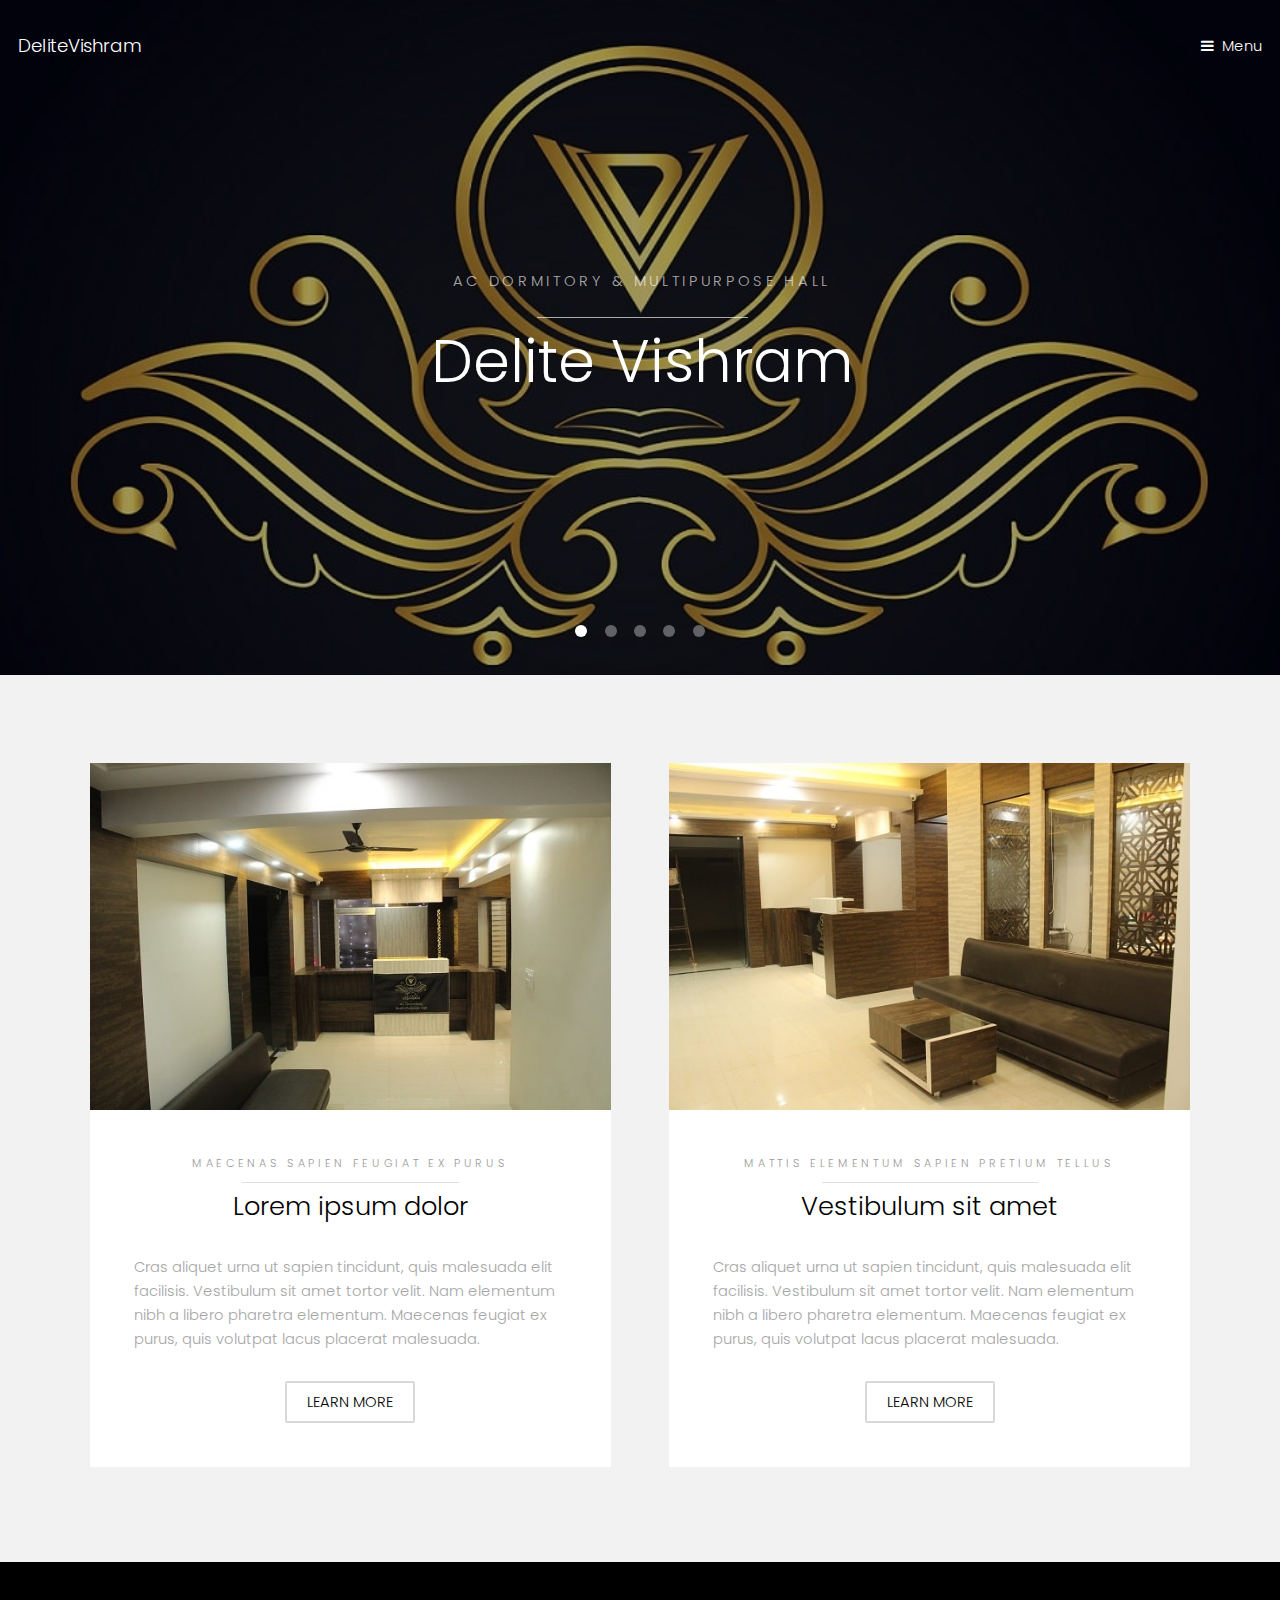
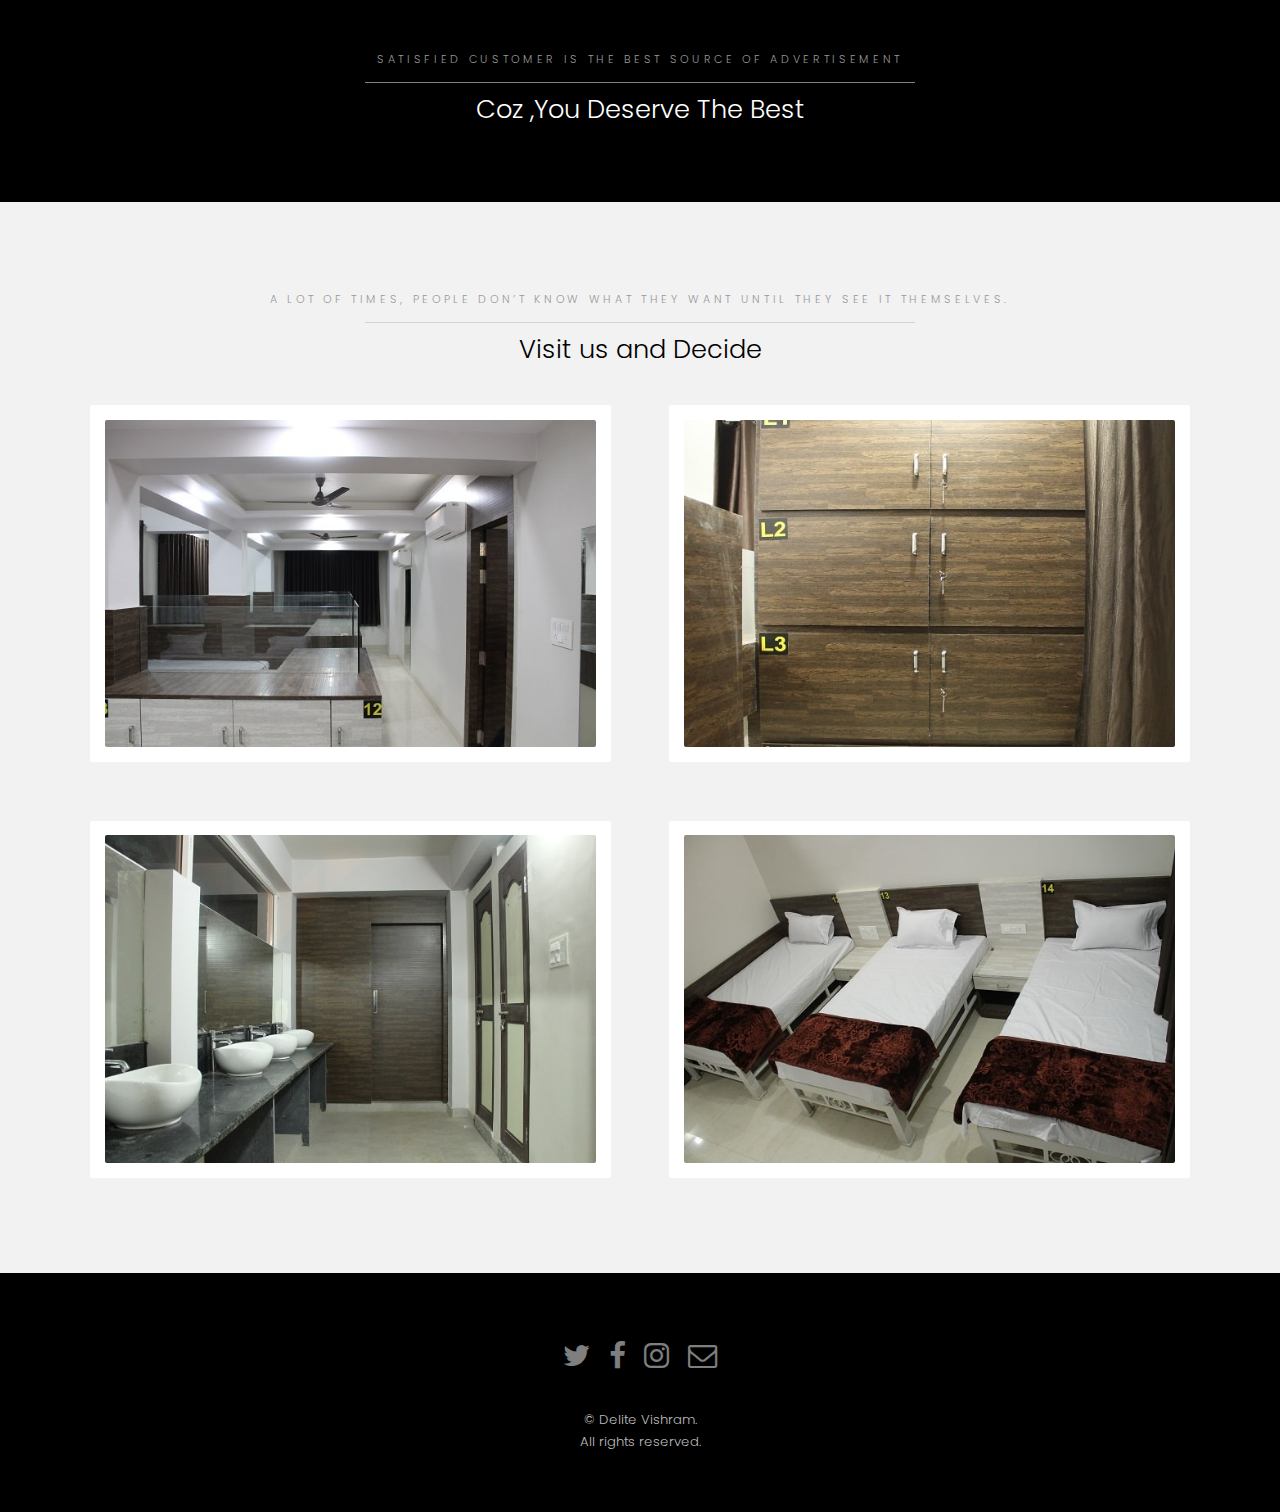
<file: index.html>
<!DOCTYPE HTML>
<html>
	<head>
		<title>Home-DeliteVishram</title>
		<meta charset="utf-8" />
		<meta name="viewport" content="width=device-width, initial-scale=1" />
		<link rel="stylesheet" href="assets/css/main.css" />
	</head>
	<body>

		<!-- Header -->
			<header id="header" class="alt">
				<div class="logo"><a href="index.html">DeliteVishram<br> <span>Feel at Home</span></a></div>
				<a href="#menu">Menu</a>
			</header>

		<!-- Nav -->
			<nav id="menu">
				<ul class="links">
					<li><a href="index.html">Home</a></li>
					<li><a href="about.html">About us</a></li>
				</ul>
			</nav>

		<!-- Banner -->
			<section class="banner full">
				<article>
					<img src="images/logo-min.jpg" alt="" />
					<div class="inner">
						<header>
							<p>AC Dormitory & Multipurpose Hall</p>
							<h2>Delite Vishram</h2>
						</header>
					</div>
				</article>
				<article>
					<img src="images/bed-min.jpg" alt="" />
					<div class="inner">
						<header>
							<p>The Comfort You Need</p>
							<h2>Comfertable Beds </h2>
						</header>
					</div>
				</article>
				<article>
					<img src="images/space-min.jpg"  alt="" />
					<div class="inner">
						<header>
							<p>Plenty Of Space for Perfect Stay</p>
							<h2>Space</h2>
						</header>
					</div>
				</article>
				<article>
					<img src="images/seprate-min.jpg"  alt="" />
					<div class="inner">
						<header>
							<p>Seprate Cabins For Our Guests</p>
							<h2>Organized</h2>
						</header>
					</div>
				</article>
				<article>
					<img src="images/reception-min.jpg"  alt="" />
					<div class="inner">
						<header>
							<p>Always be clean, practice good hygiene</p>
							<h2>Our Believe</h2>
						</header>
					</div>
				</article>
			</section>

		<!-- One -->
			<section id="one" class="wrapper style2">
				<div class="inner">
					<div class="grid-style">

						<div>
							<div class="box">
								<div class="image fit">
									<img src="images/p1-min.jpg" alt="" />
								</div>
								<div class="content">
									<header class="align-center">
										<p>maecenas sapien feugiat ex purus</p>
										<h2>Lorem ipsum dolor</h2>
									</header>
									<p> Cras aliquet urna ut sapien tincidunt, quis malesuada elit facilisis. Vestibulum sit amet tortor velit. Nam elementum nibh a libero pharetra elementum. Maecenas feugiat ex purus, quis volutpat lacus placerat malesuada.</p>
									<footer class="align-center">
										<a href="#" class="button alt">Learn More</a>
									</footer>
								</div>
							</div>
						</div>

						<div>
							<div class="box">
								<div class="image fit">
									<img src="images/p2-min.jpg" alt="" />
								</div>
								<div class="content">
									<header class="align-center">
										<p>mattis elementum sapien pretium tellus</p>
										<h2>Vestibulum sit amet</h2>
									</header>
									<p> Cras aliquet urna ut sapien tincidunt, quis malesuada elit facilisis. Vestibulum sit amet tortor velit. Nam elementum nibh a libero pharetra elementum. Maecenas feugiat ex purus, quis volutpat lacus placerat malesuada.</p>
									<footer class="align-center">
										<a href="#" class="button alt">Learn More</a>
									</footer>
								</div>
							</div>
						</div>

					</div>
				</div>
			</section>

		<!-- Two -->
			<section id="two" class="wrapper style3">
				<div class="inner">
					<header class="align-center">
						<p>Satisfied customer is the best source of advertisement</p>
						<h2>Coz ,You Deserve The Best</h2>
					</header>
				</div>
			</section>

		<!-- Three -->
			<section id="three" class="wrapper style2">
				<div class="inner">
					<header class="align-center">
						<p class="special">A lot of times, people don’t know what they want until they see it themselves.</p>
						<h2>Visit us and Decide</h2>
					</header>
					<div class="gallery">
						<div>
							<div class="image fit">
								<a href="#"><img src="images/t1-min.jpg" alt="" /></a>
							</div>
						</div>
						<div>
							<div class="image fit">
								<a href="#"><img src="images/t2-min.jpg" alt="" /></a>
							</div>
						</div>
						<div>
							<div class="image fit">
								<a href="#"><img src="images/t3-min.jpg" alt="" /></a>
							</div>
						</div>
						<div>
							<div class="image fit">
								<a href="#"><img src="images/t4-min.jpg" alt="" /></a>
							</div>
						</div>
					</div>
				</div>
			</section>


		<!-- Footer -->
			<footer id="footer">
				<div class="container">
					<ul class="icons">
						<li><a href="#" class="icon fa-twitter"><span class="label">Twitter</span></a></li>
						<li><a href="#" class="icon fa-facebook"><span class="label">Facebook</span></a></li>
						<li><a href="#" class="icon fa-instagram"><span class="label">Instagram</span></a></li>
						<li><a href="#" class="icon fa-envelope-o"><span class="label">Email</span></a></li>
					</ul>
				</div>
				<div class="copyright">
					&copy; Delite Vishram. <br>
					All rights reserved.
				</div>
			</footer>

		<!-- Scripts -->
			<script src="assets/js/jquery.min.js"></script>
			<script src="assets/js/jquery.scrollex.min.js"></script>
			<script src="assets/js/skel.min.js"></script>
			<script src="assets/js/util.js"></script>
			<script src="assets/js/main.js"></script>

	</body>
</html>
</file>
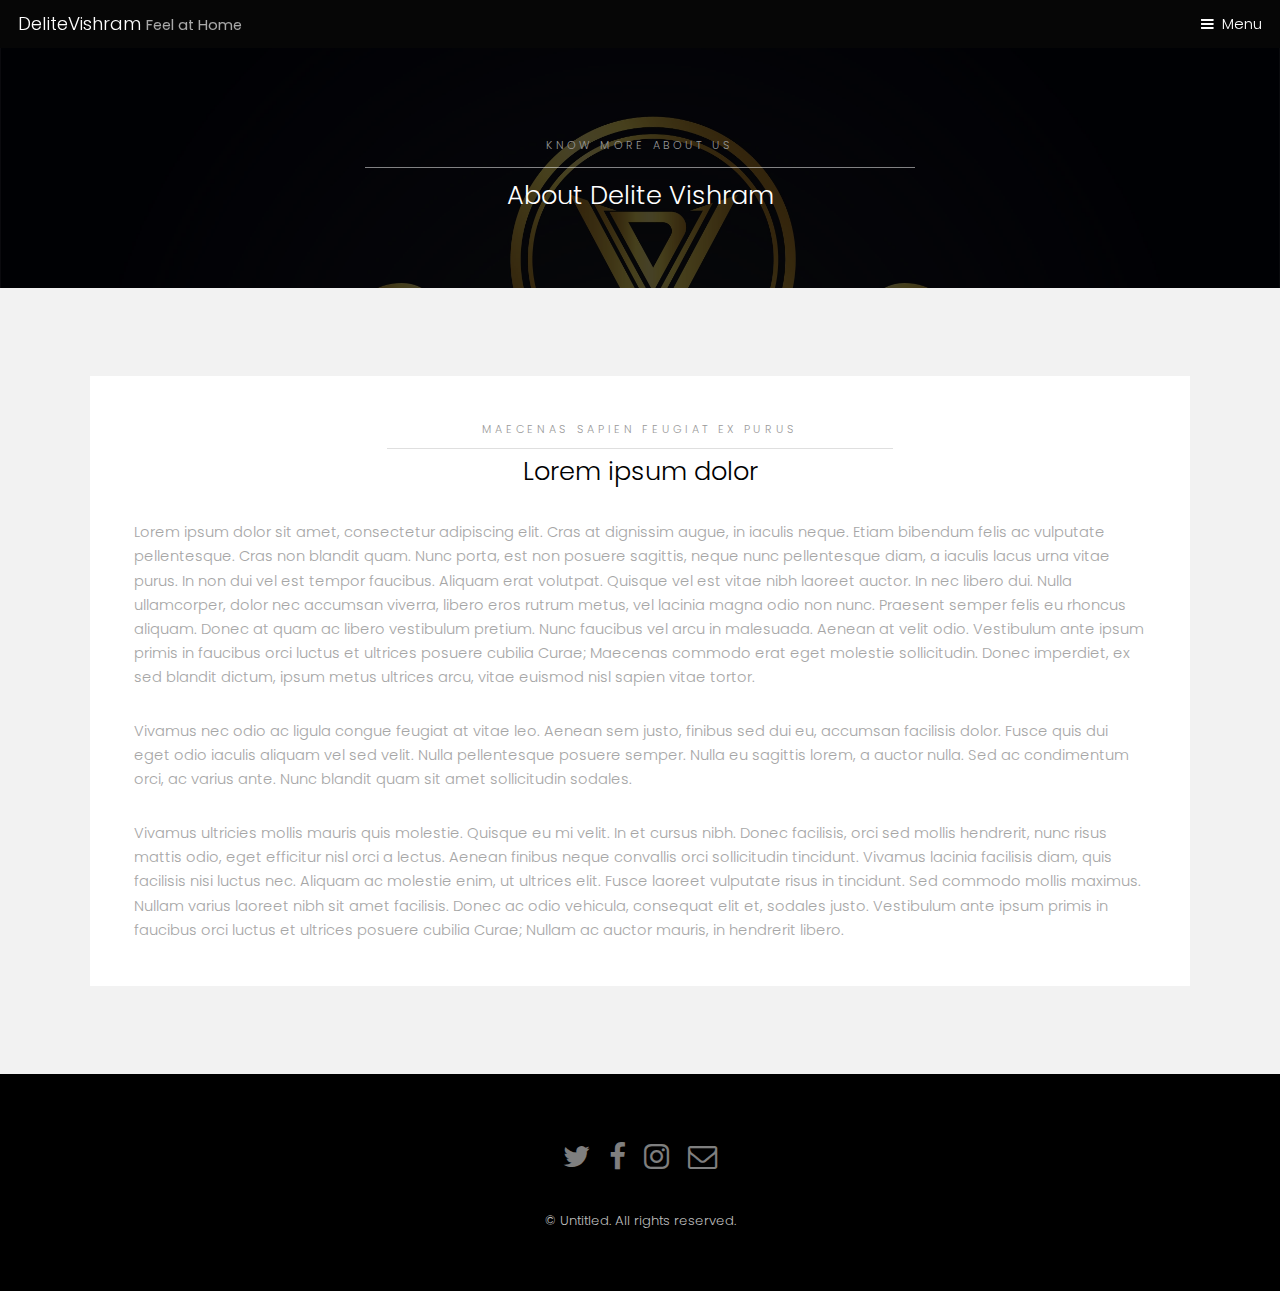
<file: about.html>
<!DOCTYPE HTML>

<html>
	<head>
		<title>About-DeliteVishram</title>
		<meta charset="utf-8" />
		<meta name="viewport" content="width=device-width, initial-scale=1" />
		<link rel="stylesheet" href="assets/css/main.css" />
	</head>
	<body class="subpage">

		<!-- Header -->
			<header id="header">
				<div class="logo"><a href="index.html">DeliteVishram <span>Feel at Home</span></a></div>
				<a href="#menu">Menu</a>
			</header>

		<!-- Nav -->
			<nav id="menu">
				<ul class="links">
					<li><a href="index.html">Home</a></li>
					<li><a href="about.html">About us</a></li>
				</ul>
			</nav>

		<!-- One -->
			<section id="One" class="wrapper style3">
				<div class="inner">
					<header class="align-center">
						<p>Know More About us</p>
						<h2>About Delite Vishram</h2>
					</header>
				</div>
			</section>

		<!-- Two -->
			<section id="two" class="wrapper style2">
				<div class="inner">
					<div class="box">
						<div class="content">
							<header class="align-center">
								<p>maecenas sapien feugiat ex purus</p>
								<h2>Lorem ipsum dolor</h2>
							</header>
							<p>Lorem ipsum dolor sit amet, consectetur adipiscing elit. Cras at dignissim augue, in iaculis neque. Etiam bibendum felis ac vulputate pellentesque. Cras non blandit quam. Nunc porta, est non posuere sagittis, neque nunc pellentesque diam, a iaculis lacus urna vitae purus. In non dui vel est tempor faucibus. Aliquam erat volutpat. Quisque vel est vitae nibh laoreet auctor. In nec libero dui. Nulla ullamcorper, dolor nec accumsan viverra, libero eros rutrum metus, vel lacinia magna odio non nunc. Praesent semper felis eu rhoncus aliquam. Donec at quam ac libero vestibulum pretium. Nunc faucibus vel arcu in malesuada. Aenean at velit odio. Vestibulum ante ipsum primis in faucibus orci luctus et ultrices posuere cubilia Curae; Maecenas commodo erat eget molestie sollicitudin. Donec imperdiet, ex sed blandit dictum, ipsum metus ultrices arcu, vitae euismod nisl sapien vitae tortor.</p>

							<p>Vivamus nec odio ac ligula congue feugiat at vitae leo. Aenean sem justo, finibus sed dui eu, accumsan facilisis dolor. Fusce quis dui eget odio iaculis aliquam vel sed velit. Nulla pellentesque posuere semper. Nulla eu sagittis lorem, a auctor nulla. Sed ac condimentum orci, ac varius ante. Nunc blandit quam sit amet sollicitudin sodales.</p>

							<p>Vivamus ultricies mollis mauris quis molestie. Quisque eu mi velit. In et cursus nibh. Donec facilisis, orci sed mollis hendrerit, nunc risus mattis odio, eget efficitur nisl orci a lectus. Aenean finibus neque convallis orci sollicitudin tincidunt. Vivamus lacinia facilisis diam, quis facilisis nisi luctus nec. Aliquam ac molestie enim, ut ultrices elit. Fusce laoreet vulputate risus in tincidunt. Sed commodo mollis maximus. Nullam varius laoreet nibh sit amet facilisis. Donec ac odio vehicula, consequat elit et, sodales justo. Vestibulum ante ipsum primis in faucibus orci luctus et ultrices posuere cubilia Curae; Nullam ac auctor mauris, in hendrerit libero. </p>
						</div>
					</div>
				</div>
			</section>

		<!-- Footer -->
			<footer id="footer">
				<div class="container">
					<ul class="icons">
						<li><a href="#" class="icon fa-twitter"><span class="label">Twitter</span></a></li>
						<li><a href="#" class="icon fa-facebook"><span class="label">Facebook</span></a></li>
						<li><a href="#" class="icon fa-instagram"><span class="label">Instagram</span></a></li>
						<li><a href="#" class="icon fa-envelope-o"><span class="label">Email</span></a></li>
					</ul>
				</div>
				<div class="copyright">
					&copy; Untitled. All rights reserved.
				</div>
			</footer>

		<!-- Scripts -->
			<script src="assets/js/jquery.min.js"></script>
			<script src="assets/js/jquery.scrollex.min.js"></script>
			<script src="assets/js/skel.min.js"></script>
			<script src="assets/js/util.js"></script>
			<script src="assets/js/main.js"></script>

	</body>
</html>
</file>
<file: assets/css/main.css>
@charset "UTF-8";
@import url(font-awesome.min.css);
@import url("https://fonts.googleapis.com/css?family=Poppins:300,400,500,600,700");

/*
	Hielo by TEMPLATED
	templated.co @templatedco
	Released for free under the Creative Commons Attribution 3.0 license (templated.co/license)
*/

/* Reset */

html,
body,
div,
span,
applet,
object,
iframe,
h1,
h2,
h3,
h4,
h5,
h6,
p,
blockquote,
pre,
a,
abbr,
acronym,
address,
big,
cite,
code,
del,
dfn,
em,
img,
ins,
kbd,
q,
s,
samp,
small,
strike,
strong,
sub,
sup,
tt,
var,
b,
u,
i,
center,
dl,
dt,
dd,
ol,
ul,
li,
fieldset,
form,
label,
legend,
table,
caption,
tbody,
tfoot,
thead,
tr,
th,
td,
article,
aside,
canvas,
details,
embed,
figure,
figcaption,
footer,
header,
hgroup,
menu,
nav,
output,
ruby,
section,
summary,
time,
mark,
audio,
video {
	margin: 0;
	padding: 0;
	border: 0;
	font-size: 100%;
	font: inherit;
	vertical-align: baseline;
}

article,
aside,
details,
figcaption,
figure,
footer,
header,
hgroup,
menu,
nav,
section {
	display: block;
}

body {
	line-height: 1;
}

ol,
ul {
	list-style: none;
}

blockquote,
q {
	quotes: none;
}

blockquote:before,
blockquote:after,
q:before,
q:after {
	content: '';
	content: none;
}

table {
	border-collapse: collapse;
	border-spacing: 0;
}

body {
	-webkit-text-size-adjust: none;
}

/* Box Model */

*,
*:before,
*:after {
	-moz-box-sizing: border-box;
	-webkit-box-sizing: border-box;
	box-sizing: border-box;
}

/* Containers */

.container {
	margin-left: auto;
	margin-right: auto;
}

.container.\31 25\25 {
	width: 100%;
	max-width: 100rem;
	min-width: 80rem;
}

.container.\37 5\25 {
	width: 60rem;
}

.container.\35 0\25 {
	width: 40rem;
}

.container.\32 5\25 {
	width: 20rem;
}

.container {
	width: 80rem;
}

@media screen and (max-width: 1680px) {
	.container.\31 25\25 {
		width: 100%;
		max-width: 100rem;
		min-width: 80rem;
	}

	.container.\37 5\25 {
		width: 60rem;
	}

	.container.\35 0\25 {
		width: 40rem;
	}

	.container.\32 5\25 {
		width: 20rem;
	}

	.container {
		width: 80rem;
	}
}

@media screen and (max-width: 1280px) {
	.container.\31 25\25 {
		width: 100%;
		max-width: 81.25rem;
		min-width: 65rem;
	}

	.container.\37 5\25 {
		width: 48.75rem;
	}

	.container.\35 0\25 {
		width: 32.5rem;
	}

	.container.\32 5\25 {
		width: 16.25rem;
	}

	.container {
		width: 65rem;
	}
}

@media screen and (max-width: 980px) {
	.container.\31 25\25 {
		width: 100%;
		max-width: 112.5%;
		min-width: 90%;
	}

	.container.\37 5\25 {
		width: 67.5%;
	}

	.container.\35 0\25 {
		width: 45%;
	}

	.container.\32 5\25 {
		width: 22.5%;
	}

	.container {
		width: 90%;
	}
}

@media screen and (max-width: 736px) {
	.container.\31 25\25 {
		width: 100%;
		max-width: 112.5%;
		min-width: 90%;
	}

	.container.\37 5\25 {
		width: 67.5%;
	}

	.container.\35 0\25 {
		width: 45%;
	}

	.container.\32 5\25 {
		width: 22.5%;
	}

	.container {
		width: 90% !important;
	}
}

@media screen and (max-width: 480px) {
	.container.\31 25\25 {
		width: 100%;
		max-width: 112.5%;
		min-width: 90%;
	}

	.container.\37 5\25 {
		width: 67.5%;
	}

	.container.\35 0\25 {
		width: 45%;
	}

	.container.\32 5\25 {
		width: 22.5%;
	}

	.container {
		width: 90% !important;
	}
}

/* Grid */

.row {
	border-bottom: solid 1px transparent;
	-moz-box-sizing: border-box;
	-webkit-box-sizing: border-box;
	box-sizing: border-box;
}

.row > * {
	float: left;
	-moz-box-sizing: border-box;
	-webkit-box-sizing: border-box;
	box-sizing: border-box;
}

.row:after,
.row:before {
	content: '';
	display: block;
	clear: both;
	height: 0;
}

.row.uniform > * > :first-child {
	margin-top: 0;
}

.row.uniform > * > :last-child {
	margin-bottom: 0;
}

.row.\30 \25 > * {
	padding: 0 0 0 0rem;
}

.row.\30 \25 {
	margin: 0 0 -1px 0rem;
}

.row.uniform.\30 \25 > * {
	padding: 0rem 0 0 0rem;
}

.row.uniform.\30 \25 {
	margin: 0rem 0 -1px 0rem;
}

.row > * {
	padding: 0 0 0 2rem;
}

.row {
	margin: 0 0 -1px -2rem;
}

.row.uniform > * {
	padding: 2rem 0 0 2rem;
}

.row.uniform {
	margin: -2rem 0 -1px -2rem;
}

.row.\32 00\25 > * {
	padding: 0 0 0 4rem;
}

.row.\32 00\25 {
	margin: 0 0 -1px -4rem;
}

.row.uniform.\32 00\25 > * {
	padding: 4rem 0 0 4rem;
}

.row.uniform.\32 00\25 {
	margin: -4rem 0 -1px -4rem;
}

.row.\31 50\25 > * {
	padding: 0 0 0 3rem;
}

.row.\31 50\25 {
	margin: 0 0 -1px -3rem;
}

.row.uniform.\31 50\25 > * {
	padding: 3rem 0 0 3rem;
}

.row.uniform.\31 50\25 {
	margin: -3rem 0 -1px -3rem;
}

.row.\35 0\25 > * {
	padding: 0 0 0 1rem;
}

.row.\35 0\25 {
	margin: 0 0 -1px -1rem;
}

.row.uniform.\35 0\25 > * {
	padding: 1rem 0 0 1rem;
}

.row.uniform.\35 0\25 {
	margin: -1rem 0 -1px -1rem;
}

.row.\32 5\25 > * {
	padding: 0 0 0 0.5rem;
}

.row.\32 5\25 {
	margin: 0 0 -1px -0.5rem;
}

.row.uniform.\32 5\25 > * {
	padding: 0.5rem 0 0 0.5rem;
}

.row.uniform.\32 5\25 {
	margin: -0.5rem 0 -1px -0.5rem;
}

.\31 2u,
.\31 2u\24 {
	width: 100%;
	clear: none;
	margin-left: 0;
}

.\31 1u,
.\31 1u\24 {
	width: 91.6666666667%;
	clear: none;
	margin-left: 0;
}

.\31 0u,
.\31 0u\24 {
	width: 83.3333333333%;
	clear: none;
	margin-left: 0;
}

.\39 u,
.\39 u\24 {
	width: 75%;
	clear: none;
	margin-left: 0;
}

.\38 u,
.\38 u\24 {
	width: 66.6666666667%;
	clear: none;
	margin-left: 0;
}

.\37 u,
.\37 u\24 {
	width: 58.3333333333%;
	clear: none;
	margin-left: 0;
}

.\36 u,
.\36 u\24 {
	width: 50%;
	clear: none;
	margin-left: 0;
}

.\35 u,
.\35 u\24 {
	width: 41.6666666667%;
	clear: none;
	margin-left: 0;
}

.\34 u,
.\34 u\24 {
	width: 33.3333333333%;
	clear: none;
	margin-left: 0;
}

.\33 u,
.\33 u\24 {
	width: 25%;
	clear: none;
	margin-left: 0;
}

.\32 u,
.\32 u\24 {
	width: 16.6666666667%;
	clear: none;
	margin-left: 0;
}

.\31 u,
.\31 u\24 {
	width: 8.3333333333%;
	clear: none;
	margin-left: 0;
}

.\31 2u\24 + *,
.\31 1u\24 + *,
.\31 0u\24 + *,
.\39 u\24 + *,
.\38 u\24 + *,
.\37 u\24 + *,
.\36 u\24 + *,
.\35 u\24 + *,
.\34 u\24 + *,
.\33 u\24 + *,
.\32 u\24 + *,
.\31 u\24 + * {
	clear: left;
}

.\-11u {
	margin-left: 91.66667%;
}

.\-10u {
	margin-left: 83.33333%;
}

.\-9u {
	margin-left: 75%;
}

.\-8u {
	margin-left: 66.66667%;
}

.\-7u {
	margin-left: 58.33333%;
}

.\-6u {
	margin-left: 50%;
}

.\-5u {
	margin-left: 41.66667%;
}

.\-4u {
	margin-left: 33.33333%;
}

.\-3u {
	margin-left: 25%;
}

.\-2u {
	margin-left: 16.66667%;
}

.\-1u {
	margin-left: 8.33333%;
}

@media screen and (max-width: 1680px) {
	.row > * {
		padding: 0 0 0 2rem;
	}

	.row {
		margin: 0 0 -1px -2rem;
	}

	.row.uniform > * {
		padding: 2rem 0 0 2rem;
	}

	.row.uniform {
		margin: -2rem 0 -1px -2rem;
	}

	.row.\32 00\25 > * {
		padding: 0 0 0 4rem;
	}

	.row.\32 00\25 {
		margin: 0 0 -1px -4rem;
	}

	.row.uniform.\32 00\25 > * {
		padding: 4rem 0 0 4rem;
	}

	.row.uniform.\32 00\25 {
		margin: -4rem 0 -1px -4rem;
	}

	.row.\31 50\25 > * {
		padding: 0 0 0 3rem;
	}

	.row.\31 50\25 {
		margin: 0 0 -1px -3rem;
	}

	.row.uniform.\31 50\25 > * {
		padding: 3rem 0 0 3rem;
	}

	.row.uniform.\31 50\25 {
		margin: -3rem 0 -1px -3rem;
	}

	.row.\35 0\25 > * {
		padding: 0 0 0 1rem;
	}

	.row.\35 0\25 {
		margin: 0 0 -1px -1rem;
	}

	.row.uniform.\35 0\25 > * {
		padding: 1rem 0 0 1rem;
	}

	.row.uniform.\35 0\25 {
		margin: -1rem 0 -1px -1rem;
	}

	.row.\32 5\25 > * {
		padding: 0 0 0 0.5rem;
	}

	.row.\32 5\25 {
		margin: 0 0 -1px -0.5rem;
	}

	.row.uniform.\32 5\25 > * {
		padding: 0.5rem 0 0 0.5rem;
	}

	.row.uniform.\32 5\25 {
		margin: -0.5rem 0 -1px -0.5rem;
	}

	.\31 2u\28xlarge\29,
	.\31 2u\24\28xlarge\29 {
		width: 100%;
		clear: none;
		margin-left: 0;
	}

	.\31 1u\28xlarge\29,
	.\31 1u\24\28xlarge\29 {
		width: 91.6666666667%;
		clear: none;
		margin-left: 0;
	}

	.\31 0u\28xlarge\29,
	.\31 0u\24\28xlarge\29 {
		width: 83.3333333333%;
		clear: none;
		margin-left: 0;
	}

	.\39 u\28xlarge\29,
	.\39 u\24\28xlarge\29 {
		width: 75%;
		clear: none;
		margin-left: 0;
	}

	.\38 u\28xlarge\29,
	.\38 u\24\28xlarge\29 {
		width: 66.6666666667%;
		clear: none;
		margin-left: 0;
	}

	.\37 u\28xlarge\29,
	.\37 u\24\28xlarge\29 {
		width: 58.3333333333%;
		clear: none;
		margin-left: 0;
	}

	.\36 u\28xlarge\29,
	.\36 u\24\28xlarge\29 {
		width: 50%;
		clear: none;
		margin-left: 0;
	}

	.\35 u\28xlarge\29,
	.\35 u\24\28xlarge\29 {
		width: 41.6666666667%;
		clear: none;
		margin-left: 0;
	}

	.\34 u\28xlarge\29,
	.\34 u\24\28xlarge\29 {
		width: 33.3333333333%;
		clear: none;
		margin-left: 0;
	}

	.\33 u\28xlarge\29,
	.\33 u\24\28xlarge\29 {
		width: 25%;
		clear: none;
		margin-left: 0;
	}

	.\32 u\28xlarge\29,
	.\32 u\24\28xlarge\29 {
		width: 16.6666666667%;
		clear: none;
		margin-left: 0;
	}

	.\31 u\28xlarge\29,
	.\31 u\24\28xlarge\29 {
		width: 8.3333333333%;
		clear: none;
		margin-left: 0;
	}

	.\31 2u\24\28xlarge\29 + *,
	.\31 1u\24\28xlarge\29 + *,
	.\31 0u\24\28xlarge\29 + *,
	.\39 u\24\28xlarge\29 + *,
	.\38 u\24\28xlarge\29 + *,
	.\37 u\24\28xlarge\29 + *,
	.\36 u\24\28xlarge\29 + *,
	.\35 u\24\28xlarge\29 + *,
	.\34 u\24\28xlarge\29 + *,
	.\33 u\24\28xlarge\29 + *,
	.\32 u\24\28xlarge\29 + *,
	.\31 u\24\28xlarge\29 + * {
		clear: left;
	}

	.\-11u\28xlarge\29 {
		margin-left: 91.66667%;
	}

	.\-10u\28xlarge\29 {
		margin-left: 83.33333%;
	}

	.\-9u\28xlarge\29 {
		margin-left: 75%;
	}

	.\-8u\28xlarge\29 {
		margin-left: 66.66667%;
	}

	.\-7u\28xlarge\29 {
		margin-left: 58.33333%;
	}

	.\-6u\28xlarge\29 {
		margin-left: 50%;
	}

	.\-5u\28xlarge\29 {
		margin-left: 41.66667%;
	}

	.\-4u\28xlarge\29 {
		margin-left: 33.33333%;
	}

	.\-3u\28xlarge\29 {
		margin-left: 25%;
	}

	.\-2u\28xlarge\29 {
		margin-left: 16.66667%;
	}

	.\-1u\28xlarge\29 {
		margin-left: 8.33333%;
	}
}

@media screen and (max-width: 1280px) {
	.row > * {
		padding: 0 0 0 1.5rem;
	}

	.row {
		margin: 0 0 -1px -1.5rem;
	}

	.row.uniform > * {
		padding: 1.5rem 0 0 1.5rem;
	}

	.row.uniform {
		margin: -1.5rem 0 -1px -1.5rem;
	}

	.row.\32 00\25 > * {
		padding: 0 0 0 3rem;
	}

	.row.\32 00\25 {
		margin: 0 0 -1px -3rem;
	}

	.row.uniform.\32 00\25 > * {
		padding: 3rem 0 0 3rem;
	}

	.row.uniform.\32 00\25 {
		margin: -3rem 0 -1px -3rem;
	}

	.row.\31 50\25 > * {
		padding: 0 0 0 2.25rem;
	}

	.row.\31 50\25 {
		margin: 0 0 -1px -2.25rem;
	}

	.row.uniform.\31 50\25 > * {
		padding: 2.25rem 0 0 2.25rem;
	}

	.row.uniform.\31 50\25 {
		margin: -2.25rem 0 -1px -2.25rem;
	}

	.row.\35 0\25 > * {
		padding: 0 0 0 0.75rem;
	}

	.row.\35 0\25 {
		margin: 0 0 -1px -0.75rem;
	}

	.row.uniform.\35 0\25 > * {
		padding: 0.75rem 0 0 0.75rem;
	}

	.row.uniform.\35 0\25 {
		margin: -0.75rem 0 -1px -0.75rem;
	}

	.row.\32 5\25 > * {
		padding: 0 0 0 0.375rem;
	}

	.row.\32 5\25 {
		margin: 0 0 -1px -0.375rem;
	}

	.row.uniform.\32 5\25 > * {
		padding: 0.375rem 0 0 0.375rem;
	}

	.row.uniform.\32 5\25 {
		margin: -0.375rem 0 -1px -0.375rem;
	}

	.\31 2u\28large\29,
	.\31 2u\24\28large\29 {
		width: 100%;
		clear: none;
		margin-left: 0;
	}

	.\31 1u\28large\29,
	.\31 1u\24\28large\29 {
		width: 91.6666666667%;
		clear: none;
		margin-left: 0;
	}

	.\31 0u\28large\29,
	.\31 0u\24\28large\29 {
		width: 83.3333333333%;
		clear: none;
		margin-left: 0;
	}

	.\39 u\28large\29,
	.\39 u\24\28large\29 {
		width: 75%;
		clear: none;
		margin-left: 0;
	}

	.\38 u\28large\29,
	.\38 u\24\28large\29 {
		width: 66.6666666667%;
		clear: none;
		margin-left: 0;
	}

	.\37 u\28large\29,
	.\37 u\24\28large\29 {
		width: 58.3333333333%;
		clear: none;
		margin-left: 0;
	}

	.\36 u\28large\29,
	.\36 u\24\28large\29 {
		width: 50%;
		clear: none;
		margin-left: 0;
	}

	.\35 u\28large\29,
	.\35 u\24\28large\29 {
		width: 41.6666666667%;
		clear: none;
		margin-left: 0;
	}

	.\34 u\28large\29,
	.\34 u\24\28large\29 {
		width: 33.3333333333%;
		clear: none;
		margin-left: 0;
	}

	.\33 u\28large\29,
	.\33 u\24\28large\29 {
		width: 25%;
		clear: none;
		margin-left: 0;
	}

	.\32 u\28large\29,
	.\32 u\24\28large\29 {
		width: 16.6666666667%;
		clear: none;
		margin-left: 0;
	}

	.\31 u\28large\29,
	.\31 u\24\28large\29 {
		width: 8.3333333333%;
		clear: none;
		margin-left: 0;
	}

	.\31 2u\24\28large\29 + *,
	.\31 1u\24\28large\29 + *,
	.\31 0u\24\28large\29 + *,
	.\39 u\24\28large\29 + *,
	.\38 u\24\28large\29 + *,
	.\37 u\24\28large\29 + *,
	.\36 u\24\28large\29 + *,
	.\35 u\24\28large\29 + *,
	.\34 u\24\28large\29 + *,
	.\33 u\24\28large\29 + *,
	.\32 u\24\28large\29 + *,
	.\31 u\24\28large\29 + * {
		clear: left;
	}

	.\-11u\28large\29 {
		margin-left: 91.66667%;
	}

	.\-10u\28large\29 {
		margin-left: 83.33333%;
	}

	.\-9u\28large\29 {
		margin-left: 75%;
	}

	.\-8u\28large\29 {
		margin-left: 66.66667%;
	}

	.\-7u\28large\29 {
		margin-left: 58.33333%;
	}

	.\-6u\28large\29 {
		margin-left: 50%;
	}

	.\-5u\28large\29 {
		margin-left: 41.66667%;
	}

	.\-4u\28large\29 {
		margin-left: 33.33333%;
	}

	.\-3u\28large\29 {
		margin-left: 25%;
	}

	.\-2u\28large\29 {
		margin-left: 16.66667%;
	}

	.\-1u\28large\29 {
		margin-left: 8.33333%;
	}
}

@media screen and (max-width: 980px) {
	.row > * {
		padding: 0 0 0 1.5rem;
	}

	.row {
		margin: 0 0 -1px -1.5rem;
	}

	.row.uniform > * {
		padding: 1.5rem 0 0 1.5rem;
	}

	.row.uniform {
		margin: -1.5rem 0 -1px -1.5rem;
	}

	.row.\32 00\25 > * {
		padding: 0 0 0 3rem;
	}

	.row.\32 00\25 {
		margin: 0 0 -1px -3rem;
	}

	.row.uniform.\32 00\25 > * {
		padding: 3rem 0 0 3rem;
	}

	.row.uniform.\32 00\25 {
		margin: -3rem 0 -1px -3rem;
	}

	.row.\31 50\25 > * {
		padding: 0 0 0 2.25rem;
	}

	.row.\31 50\25 {
		margin: 0 0 -1px -2.25rem;
	}

	.row.uniform.\31 50\25 > * {
		padding: 2.25rem 0 0 2.25rem;
	}

	.row.uniform.\31 50\25 {
		margin: -2.25rem 0 -1px -2.25rem;
	}

	.row.\35 0\25 > * {
		padding: 0 0 0 0.75rem;
	}

	.row.\35 0\25 {
		margin: 0 0 -1px -0.75rem;
	}

	.row.uniform.\35 0\25 > * {
		padding: 0.75rem 0 0 0.75rem;
	}

	.row.uniform.\35 0\25 {
		margin: -0.75rem 0 -1px -0.75rem;
	}

	.row.\32 5\25 > * {
		padding: 0 0 0 0.375rem;
	}

	.row.\32 5\25 {
		margin: 0 0 -1px -0.375rem;
	}

	.row.uniform.\32 5\25 > * {
		padding: 0.375rem 0 0 0.375rem;
	}

	.row.uniform.\32 5\25 {
		margin: -0.375rem 0 -1px -0.375rem;
	}

	.\31 2u\28medium\29,
	.\31 2u\24\28medium\29 {
		width: 100%;
		clear: none;
		margin-left: 0;
	}

	.\31 1u\28medium\29,
	.\31 1u\24\28medium\29 {
		width: 91.6666666667%;
		clear: none;
		margin-left: 0;
	}

	.\31 0u\28medium\29,
	.\31 0u\24\28medium\29 {
		width: 83.3333333333%;
		clear: none;
		margin-left: 0;
	}

	.\39 u\28medium\29,
	.\39 u\24\28medium\29 {
		width: 75%;
		clear: none;
		margin-left: 0;
	}

	.\38 u\28medium\29,
	.\38 u\24\28medium\29 {
		width: 66.6666666667%;
		clear: none;
		margin-left: 0;
	}

	.\37 u\28medium\29,
	.\37 u\24\28medium\29 {
		width: 58.3333333333%;
		clear: none;
		margin-left: 0;
	}

	.\36 u\28medium\29,
	.\36 u\24\28medium\29 {
		width: 50%;
		clear: none;
		margin-left: 0;
	}

	.\35 u\28medium\29,
	.\35 u\24\28medium\29 {
		width: 41.6666666667%;
		clear: none;
		margin-left: 0;
	}

	.\34 u\28medium\29,
	.\34 u\24\28medium\29 {
		width: 33.3333333333%;
		clear: none;
		margin-left: 0;
	}

	.\33 u\28medium\29,
	.\33 u\24\28medium\29 {
		width: 25%;
		clear: none;
		margin-left: 0;
	}

	.\32 u\28medium\29,
	.\32 u\24\28medium\29 {
		width: 16.6666666667%;
		clear: none;
		margin-left: 0;
	}

	.\31 u\28medium\29,
	.\31 u\24\28medium\29 {
		width: 8.3333333333%;
		clear: none;
		margin-left: 0;
	}

	.\31 2u\24\28medium\29 + *,
	.\31 1u\24\28medium\29 + *,
	.\31 0u\24\28medium\29 + *,
	.\39 u\24\28medium\29 + *,
	.\38 u\24\28medium\29 + *,
	.\37 u\24\28medium\29 + *,
	.\36 u\24\28medium\29 + *,
	.\35 u\24\28medium\29 + *,
	.\34 u\24\28medium\29 + *,
	.\33 u\24\28medium\29 + *,
	.\32 u\24\28medium\29 + *,
	.\31 u\24\28medium\29 + * {
		clear: left;
	}

	.\-11u\28medium\29 {
		margin-left: 91.66667%;
	}

	.\-10u\28medium\29 {
		margin-left: 83.33333%;
	}

	.\-9u\28medium\29 {
		margin-left: 75%;
	}

	.\-8u\28medium\29 {
		margin-left: 66.66667%;
	}

	.\-7u\28medium\29 {
		margin-left: 58.33333%;
	}

	.\-6u\28medium\29 {
		margin-left: 50%;
	}

	.\-5u\28medium\29 {
		margin-left: 41.66667%;
	}

	.\-4u\28medium\29 {
		margin-left: 33.33333%;
	}

	.\-3u\28medium\29 {
		margin-left: 25%;
	}

	.\-2u\28medium\29 {
		margin-left: 16.66667%;
	}

	.\-1u\28medium\29 {
		margin-left: 8.33333%;
	}
}

@media screen and (max-width: 736px) {
	.row > * {
		padding: 0 0 0 1.25rem;
	}

	.row {
		margin: 0 0 -1px -1.25rem;
	}

	.row.uniform > * {
		padding: 1.25rem 0 0 1.25rem;
	}

	.row.uniform {
		margin: -1.25rem 0 -1px -1.25rem;
	}

	.row.\32 00\25 > * {
		padding: 0 0 0 2.5rem;
	}

	.row.\32 00\25 {
		margin: 0 0 -1px -2.5rem;
	}

	.row.uniform.\32 00\25 > * {
		padding: 2.5rem 0 0 2.5rem;
	}

	.row.uniform.\32 00\25 {
		margin: -2.5rem 0 -1px -2.5rem;
	}

	.row.\31 50\25 > * {
		padding: 0 0 0 1.875rem;
	}

	.row.\31 50\25 {
		margin: 0 0 -1px -1.875rem;
	}

	.row.uniform.\31 50\25 > * {
		padding: 1.875rem 0 0 1.875rem;
	}

	.row.uniform.\31 50\25 {
		margin: -1.875rem 0 -1px -1.875rem;
	}

	.row.\35 0\25 > * {
		padding: 0 0 0 0.625rem;
	}

	.row.\35 0\25 {
		margin: 0 0 -1px -0.625rem;
	}

	.row.uniform.\35 0\25 > * {
		padding: 0.625rem 0 0 0.625rem;
	}

	.row.uniform.\35 0\25 {
		margin: -0.625rem 0 -1px -0.625rem;
	}

	.row.\32 5\25 > * {
		padding: 0 0 0 0.3125rem;
	}

	.row.\32 5\25 {
		margin: 0 0 -1px -0.3125rem;
	}

	.row.uniform.\32 5\25 > * {
		padding: 0.3125rem 0 0 0.3125rem;
	}

	.row.uniform.\32 5\25 {
		margin: -0.3125rem 0 -1px -0.3125rem;
	}

	.\31 2u\28small\29,
	.\31 2u\24\28small\29 {
		width: 100%;
		clear: none;
		margin-left: 0;
	}

	.\31 1u\28small\29,
	.\31 1u\24\28small\29 {
		width: 91.6666666667%;
		clear: none;
		margin-left: 0;
	}

	.\31 0u\28small\29,
	.\31 0u\24\28small\29 {
		width: 83.3333333333%;
		clear: none;
		margin-left: 0;
	}

	.\39 u\28small\29,
	.\39 u\24\28small\29 {
		width: 75%;
		clear: none;
		margin-left: 0;
	}

	.\38 u\28small\29,
	.\38 u\24\28small\29 {
		width: 66.6666666667%;
		clear: none;
		margin-left: 0;
	}

	.\37 u\28small\29,
	.\37 u\24\28small\29 {
		width: 58.3333333333%;
		clear: none;
		margin-left: 0;
	}

	.\36 u\28small\29,
	.\36 u\24\28small\29 {
		width: 50%;
		clear: none;
		margin-left: 0;
	}

	.\35 u\28small\29,
	.\35 u\24\28small\29 {
		width: 41.6666666667%;
		clear: none;
		margin-left: 0;
	}

	.\34 u\28small\29,
	.\34 u\24\28small\29 {
		width: 33.3333333333%;
		clear: none;
		margin-left: 0;
	}

	.\33 u\28small\29,
	.\33 u\24\28small\29 {
		width: 25%;
		clear: none;
		margin-left: 0;
	}

	.\32 u\28small\29,
	.\32 u\24\28small\29 {
		width: 16.6666666667%;
		clear: none;
		margin-left: 0;
	}

	.\31 u\28small\29,
	.\31 u\24\28small\29 {
		width: 8.3333333333%;
		clear: none;
		margin-left: 0;
	}

	.\31 2u\24\28small\29 + *,
	.\31 1u\24\28small\29 + *,
	.\31 0u\24\28small\29 + *,
	.\39 u\24\28small\29 + *,
	.\38 u\24\28small\29 + *,
	.\37 u\24\28small\29 + *,
	.\36 u\24\28small\29 + *,
	.\35 u\24\28small\29 + *,
	.\34 u\24\28small\29 + *,
	.\33 u\24\28small\29 + *,
	.\32 u\24\28small\29 + *,
	.\31 u\24\28small\29 + * {
		clear: left;
	}

	.\-11u\28small\29 {
		margin-left: 91.66667%;
	}

	.\-10u\28small\29 {
		margin-left: 83.33333%;
	}

	.\-9u\28small\29 {
		margin-left: 75%;
	}

	.\-8u\28small\29 {
		margin-left: 66.66667%;
	}

	.\-7u\28small\29 {
		margin-left: 58.33333%;
	}

	.\-6u\28small\29 {
		margin-left: 50%;
	}

	.\-5u\28small\29 {
		margin-left: 41.66667%;
	}

	.\-4u\28small\29 {
		margin-left: 33.33333%;
	}

	.\-3u\28small\29 {
		margin-left: 25%;
	}

	.\-2u\28small\29 {
		margin-left: 16.66667%;
	}

	.\-1u\28small\29 {
		margin-left: 8.33333%;
	}
}

@media screen and (max-width: 480px) {
	.row > * {
		padding: 0 0 0 1.25rem;
	}

	.row {
		margin: 0 0 -1px -1.25rem;
	}

	.row.uniform > * {
		padding: 1.25rem 0 0 1.25rem;
	}

	.row.uniform {
		margin: -1.25rem 0 -1px -1.25rem;
	}

	.row.\32 00\25 > * {
		padding: 0 0 0 2.5rem;
	}

	.row.\32 00\25 {
		margin: 0 0 -1px -2.5rem;
	}

	.row.uniform.\32 00\25 > * {
		padding: 2.5rem 0 0 2.5rem;
	}

	.row.uniform.\32 00\25 {
		margin: -2.5rem 0 -1px -2.5rem;
	}

	.row.\31 50\25 > * {
		padding: 0 0 0 1.875rem;
	}

	.row.\31 50\25 {
		margin: 0 0 -1px -1.875rem;
	}

	.row.uniform.\31 50\25 > * {
		padding: 1.875rem 0 0 1.875rem;
	}

	.row.uniform.\31 50\25 {
		margin: -1.875rem 0 -1px -1.875rem;
	}

	.row.\35 0\25 > * {
		padding: 0 0 0 0.625rem;
	}

	.row.\35 0\25 {
		margin: 0 0 -1px -0.625rem;
	}

	.row.uniform.\35 0\25 > * {
		padding: 0.625rem 0 0 0.625rem;
	}

	.row.uniform.\35 0\25 {
		margin: -0.625rem 0 -1px -0.625rem;
	}

	.row.\32 5\25 > * {
		padding: 0 0 0 0.3125rem;
	}

	.row.\32 5\25 {
		margin: 0 0 -1px -0.3125rem;
	}

	.row.uniform.\32 5\25 > * {
		padding: 0.3125rem 0 0 0.3125rem;
	}

	.row.uniform.\32 5\25 {
		margin: -0.3125rem 0 -1px -0.3125rem;
	}

	.\31 2u\28xsmall\29,
	.\31 2u\24\28xsmall\29 {
		width: 100%;
		clear: none;
		margin-left: 0;
	}

	.\31 1u\28xsmall\29,
	.\31 1u\24\28xsmall\29 {
		width: 91.6666666667%;
		clear: none;
		margin-left: 0;
	}

	.\31 0u\28xsmall\29,
	.\31 0u\24\28xsmall\29 {
		width: 83.3333333333%;
		clear: none;
		margin-left: 0;
	}

	.\39 u\28xsmall\29,
	.\39 u\24\28xsmall\29 {
		width: 75%;
		clear: none;
		margin-left: 0;
	}

	.\38 u\28xsmall\29,
	.\38 u\24\28xsmall\29 {
		width: 66.6666666667%;
		clear: none;
		margin-left: 0;
	}

	.\37 u\28xsmall\29,
	.\37 u\24\28xsmall\29 {
		width: 58.3333333333%;
		clear: none;
		margin-left: 0;
	}

	.\36 u\28xsmall\29,
	.\36 u\24\28xsmall\29 {
		width: 50%;
		clear: none;
		margin-left: 0;
	}

	.\35 u\28xsmall\29,
	.\35 u\24\28xsmall\29 {
		width: 41.6666666667%;
		clear: none;
		margin-left: 0;
	}

	.\34 u\28xsmall\29,
	.\34 u\24\28xsmall\29 {
		width: 33.3333333333%;
		clear: none;
		margin-left: 0;
	}

	.\33 u\28xsmall\29,
	.\33 u\24\28xsmall\29 {
		width: 25%;
		clear: none;
		margin-left: 0;
	}

	.\32 u\28xsmall\29,
	.\32 u\24\28xsmall\29 {
		width: 16.6666666667%;
		clear: none;
		margin-left: 0;
	}

	.\31 u\28xsmall\29,
	.\31 u\24\28xsmall\29 {
		width: 8.3333333333%;
		clear: none;
		margin-left: 0;
	}

	.\31 2u\24\28xsmall\29 + *,
	.\31 1u\24\28xsmall\29 + *,
	.\31 0u\24\28xsmall\29 + *,
	.\39 u\24\28xsmall\29 + *,
	.\38 u\24\28xsmall\29 + *,
	.\37 u\24\28xsmall\29 + *,
	.\36 u\24\28xsmall\29 + *,
	.\35 u\24\28xsmall\29 + *,
	.\34 u\24\28xsmall\29 + *,
	.\33 u\24\28xsmall\29 + *,
	.\32 u\24\28xsmall\29 + *,
	.\31 u\24\28xsmall\29 + * {
		clear: left;
	}

	.\-11u\28xsmall\29 {
		margin-left: 91.66667%;
	}

	.\-10u\28xsmall\29 {
		margin-left: 83.33333%;
	}

	.\-9u\28xsmall\29 {
		margin-left: 75%;
	}

	.\-8u\28xsmall\29 {
		margin-left: 66.66667%;
	}

	.\-7u\28xsmall\29 {
		margin-left: 58.33333%;
	}

	.\-6u\28xsmall\29 {
		margin-left: 50%;
	}

	.\-5u\28xsmall\29 {
		margin-left: 41.66667%;
	}

	.\-4u\28xsmall\29 {
		margin-left: 33.33333%;
	}

	.\-3u\28xsmall\29 {
		margin-left: 25%;
	}

	.\-2u\28xsmall\29 {
		margin-left: 16.66667%;
	}

	.\-1u\28xsmall\29 {
		margin-left: 8.33333%;
	}
}

/* Basic */

@-ms-viewport {
	width: device-width;
}

body {
	-ms-overflow-style: scrollbar;
}

@media screen and (max-width: 480px) {
	html,
	body {
		min-width: 320px;
	}
}

body {
	background: #fff;
}

body.is-loading *,
body.is-loading *:before,
body.is-loading *:after {
	-moz-animation: none !important;
	-webkit-animation: none !important;
	-ms-animation: none !important;
	animation: none !important;
	-moz-transition: none !important;
	-webkit-transition: none !important;
	-ms-transition: none !important;
	transition: none !important;
}

/* Type */

html {
	font-size: 13pt;
}

@media screen and (max-width: 1680px) {
	html {
		font-size: 11pt;
	}
}

@media screen and (max-width: 1280px) {
	html {
		font-size: 11pt;
	}
}

@media screen and (max-width: 980px) {
	html {
		font-size: 12pt;
	}
}

@media screen and (max-width: 736px) {
	html {
		font-size: 12pt;
	}
}

@media screen and (max-width: 480px) {
	html {
		font-size: 12pt;
	}
}

body {
	background-color: #fff;
	color: #444;
}

body,
input,
select,
textarea {
	font-family: "Poppins", sans-serif;
	font-weight: 300;
	font-size: 1rem;
	line-height: 1.65;
}

a {
	text-decoration: underline;
}

a:hover {
	text-decoration: none;
}

strong,
b {
	font-weight: 600;
}

em,
i {
	font-style: italic;
}

p {
	margin: 0 0 2rem 0;
}

p.special {
	text-transform: uppercase;
	font-size: .75rem;
	font-weight: 300;
	margin: 0 0 .5rem 0;
	padding: 0 0 1rem 0;
	letter-spacing: .25rem;
}

p.special:after {
	content: '';
	position: absolute;
	margin: auto;
	right: 0;
	bottom: 0;
	left: 0;
	width: 50%;
	height: 1px;
	background-color: rgba(0, 0, 0, 0.125);
}

h1,
h2,
h3,
h4,
h5,
h6 {
	font-weight: 300;
	line-height: 1.5;
	margin: 0 0 1rem 0;
}

h1 a,
h2 a,
h3 a,
h4 a,
h5 a,
h6 a {
	color: inherit;
	text-decoration: none;
}

h2 {
	font-size: 1.75rem;
}

h3 {
	font-size: 1.35rem;
}

h4 {
	font-size: 1.1rem;
}

h5 {
	font-size: 0.9rem;
}

h6 {
	font-size: 0.7rem;
}

sub {
	font-size: 0.8rem;
	position: relative;
	top: 0.5rem;
}

sup {
	font-size: 0.8rem;
	position: relative;
	top: -0.5rem;
}

blockquote {
	border-left: solid 4px;
	font-style: italic;
	margin: 0 0 2rem 0;
	padding: 0.5rem 0 0.5rem 2rem;
}

code {
	border-radius: 2px;
	border: solid 1px;
	font-family: "Courier New", monospace;
	font-size: 0.9rem;
	margin: 0 0.25rem;
	padding: 0.25rem 0.65rem;
}

pre {
	-webkit-overflow-scrolling: touch;
	font-family: "Courier New", monospace;
	font-size: 0.9rem;
	margin: 0 0 2rem 0;
}

pre code {
	display: block;
	line-height: 1.75;
	padding: 1rem 1.5rem;
	overflow-x: auto;
}

hr {
	border: 0;
	border-bottom: solid 1px;
	margin: 2rem 0;
}

hr.major {
	margin: 3rem 0;
}

.align-left {
	text-align: left;
}

.align-center {
	text-align: center;
}

.align-right {
	text-align: right;
}

input,
select,
textarea {
	color: #555;
}

a {
	color: #8a4680;
}

strong,
b {
	color: #555;
}

h1,
h2,
h3,
h4,
h5,
h6 {
	color: #555;
}

blockquote {
	border-left-color: rgba(144, 144, 144, 0.25);
}

code {
	background: rgba(144, 144, 144, 0.075);
	border-color: rgba(144, 144, 144, 0.25);
}

hr {
	border-bottom-color: rgba(144, 144, 144, 0.25);
}

/* Box */

.box {
	margin-bottom: 2rem;
	background: #fff;
}

.box .image.fit {
	margin: 0;
	border-radius: 0;
}

.box .image.fit img {
	border-radius: 0;
}

.box header h2 {
	margin-bottom: 2rem;
}

.box header p {
	text-transform: uppercase;
	font-size: .75rem;
	font-weight: 300;
	margin: 0 0 .25rem 0;
	padding: 0 0 .75rem 0;
	letter-spacing: .25rem;
}

.box header p:after {
	content: '';
	position: absolute;
	margin: auto;
	right: 0;
	bottom: 0;
	left: 0;
	width: 50%;
	height: 1px;
	background-color: rgba(0, 0, 0, 0.125);
}

.box .content {
	padding: 3rem;
}

.box > :last-child,
.box > :last-child > :last-child,
.box > :last-child > :last-child > :last-child {
	margin-bottom: 0;
}

.box.alt {
	border: 0;
	border-radius: 0;
	padding: 0;
}

@media screen and (max-width: 736px) {
	.box .content {
		padding: 2rem;
	}
}

.box {
	border-color: rgba(144, 144, 144, 0.25);
}

/* Button */

input[type="submit"],
input[type="reset"],
input[type="button"],
button,
.button {
	-moz-appearance: none;
	-webkit-appearance: none;
	-ms-appearance: none;
	appearance: none;
	-moz-transition: background-color 0.2s ease-in-out, color 0.2s ease-in-out;
	-webkit-transition: background-color 0.2s ease-in-out, color 0.2s ease-in-out;
	-ms-transition: background-color 0.2s ease-in-out, color 0.2s ease-in-out;
	transition: background-color 0.2s ease-in-out, color 0.2s ease-in-out;
	border-radius: 2px;
	border: 0;
	cursor: pointer;
	display: inline-block;
	font-weight: 300;
	height: 2.85rem;
	line-height: 2.95rem;
	padding: 0 1.5rem;
	text-align: center;
	text-decoration: none;
	text-transform: uppercase;
	white-space: nowrap;
}

input[type="submit"].icon,
input[type="reset"].icon,
input[type="button"].icon,
button.icon,
.button.icon {
	padding-left: 1.35rem;
}

input[type="submit"].icon:before,
input[type="reset"].icon:before,
input[type="button"].icon:before,
button.icon:before,
.button.icon:before {
	margin-right: 0.5rem;
}

input[type="submit"].fit,
input[type="reset"].fit,
input[type="button"].fit,
button.fit,
.button.fit {
	display: block;
	margin: 0 0 1rem 0;
	width: 100%;
}

input[type="submit"].small,
input[type="reset"].small,
input[type="button"].small,
button.small,
.button.small {
	font-size: 0.8rem;
}

input[type="submit"].big,
input[type="reset"].big,
input[type="button"].big,
button.big,
.button.big {
	font-size: 1.35rem;
}

input[type="submit"].disabled,
input[type="submit"]:disabled,
input[type="reset"].disabled,
input[type="reset"]:disabled,
input[type="button"].disabled,
input[type="button"]:disabled,
button.disabled,
button:disabled,
.button.disabled,
.button:disabled {
	-moz-pointer-events: none;
	-webkit-pointer-events: none;
	-ms-pointer-events: none;
	pointer-events: none;
	opacity: 0.25;
}

@media screen and (max-width: 480px) {
	input[type="submit"],
	input[type="reset"],
	input[type="button"],
	button,
	.button {
		padding: 0;
		width: 100%;
	}
}

input[type="submit"],
input[type="reset"],
input[type="button"],
button,
.button {
	background-color: #f2f2f2;
	color: #000 !important;
}

input[type="submit"]:hover,
input[type="reset"]:hover,
input[type="button"]:hover,
button:hover,
.button:hover {
	background-color: white;
}

input[type="submit"]:active,
input[type="reset"]:active,
input[type="button"]:active,
button:active,
.button:active {
	background-color: #e5e5e5;
}

input[type="submit"].alt,
input[type="reset"].alt,
input[type="button"].alt,
button.alt,
.button.alt {
	background-color: transparent;
	box-shadow: inset 0 0 0 2px rgba(144, 144, 144, 0.25);
	color: #555 !important;
}

input[type="submit"].alt:hover,
input[type="reset"].alt:hover,
input[type="button"].alt:hover,
button.alt:hover,
.button.alt:hover {
	background-color: rgba(144, 144, 144, 0.075);
}

input[type="submit"].alt:active,
input[type="reset"].alt:active,
input[type="button"].alt:active,
button.alt:active,
.button.alt:active {
	background-color: rgba(144, 144, 144, 0.2);
}

input[type="submit"].alt.icon:before,
input[type="reset"].alt.icon:before,
input[type="button"].alt.icon:before,
button.alt.icon:before,
.button.alt.icon:before {
	color: #bbb;
}

input[type="submit"].special,
input[type="reset"].special,
input[type="button"].special,
button.special,
.button.special {
	background-color: #8a4680;
	color: #ffffff !important;
}

input[type="submit"].special:hover,
input[type="reset"].special:hover,
input[type="button"].special:hover,
button.special:hover,
.button.special:hover {
	background-color: #9b4f90;
}

input[type="submit"].special:active,
input[type="reset"].special:active,
input[type="button"].special:active,
button.special:active,
.button.special:active {
	background-color: #793d70;
}

/* Form */

form {
	margin: 0 0 2rem 0;
}

label {
	display: block;
	font-size: 0.9rem;
	font-weight: 700;
	margin: 0 0 1rem 0;
}

input[type="text"],
input[type="password"],
input[type="email"],
select,
textarea {
	-moz-appearance: none;
	-webkit-appearance: none;
	-ms-appearance: none;
	appearance: none;
	border-radius: 2px;
	border: none;
	border: solid 1px;
	color: inherit;
	display: block;
	outline: 0;
	padding: 0 1rem;
	text-decoration: none;
	width: 100%;
}

input[type="text"]:invalid,
input[type="password"]:invalid,
input[type="email"]:invalid,
select:invalid,
textarea:invalid {
	box-shadow: none;
}

.select-wrapper {
	text-decoration: none;
	display: block;
	position: relative;
}

.select-wrapper:before {
	-moz-osx-font-smoothing: grayscale;
	-webkit-font-smoothing: antialiased;
	font-family: FontAwesome;
	font-style: normal;
	font-weight: normal;
	text-transform: none !important;
}

.select-wrapper:before {
	content: '\f078';
	display: block;
	height: 2.75rem;
	line-height: 2.75rem;
	pointer-events: none;
	position: absolute;
	right: 0;
	text-align: center;
	top: 0;
	width: 2.75rem;
}

.select-wrapper select::-ms-expand {
	display: none;
}

input[type="text"],
input[type="password"],
input[type="email"],
select {
	height: 2.75rem;
}

textarea {
	padding: 0.75rem 1rem;
}

input[type="checkbox"],
input[type="radio"] {
	-moz-appearance: none;
	-webkit-appearance: none;
	-ms-appearance: none;
	appearance: none;
	display: block;
	float: left;
	margin-right: -2rem;
	opacity: 0;
	width: 1rem;
	z-index: -1;
}

input[type="checkbox"] + label,
input[type="radio"] + label {
	text-decoration: none;
	cursor: pointer;
	display: inline-block;
	font-size: 1rem;
	font-weight: 400;
	padding-left: 2.4rem;
	padding-right: 0.75rem;
	position: relative;
}

input[type="checkbox"] + label:before,
input[type="radio"] + label:before {
	-moz-osx-font-smoothing: grayscale;
	-webkit-font-smoothing: antialiased;
	font-family: FontAwesome;
	font-style: normal;
	font-weight: normal;
	text-transform: none !important;
}

input[type="checkbox"] + label:before,
input[type="radio"] + label:before {
	border-radius: 2px;
	border: solid 1px;
	content: '';
	display: inline-block;
	height: 1.65rem;
	left: 0;
	line-height: 1.58125rem;
	position: absolute;
	text-align: center;
	top: 0;
	width: 1.65rem;
}

input[type="checkbox"]:checked + label:before,
input[type="radio"]:checked + label:before {
	content: '\f00c';
}

input[type="checkbox"] + label:before {
	border-radius: 2px;
}

input[type="radio"] + label:before {
	border-radius: 100%;
}

::-webkit-input-placeholder {
	opacity: 1.0;
}

:-moz-placeholder {
	opacity: 1.0;
}

::-moz-placeholder {
	opacity: 1.0;
}

:-ms-input-placeholder {
	opacity: 1.0;
}

.formerize-placeholder {
	opacity: 1.0;
}

label {
	color: #555;
}

input[type="text"],
input[type="password"],
input[type="email"],
select,
textarea {
	background: rgba(144, 144, 144, 0.075);
	border-color: rgba(144, 144, 144, 0.25);
}

input[type="text"]:focus,
input[type="password"]:focus,
input[type="email"]:focus,
select:focus,
textarea:focus {
	border-color: #8a4680;
	box-shadow: 0 0 0 1px #8a4680;
}

.select-wrapper:before {
	color: rgba(144, 144, 144, 0.25);
}

input[type="checkbox"] + label,
input[type="radio"] + label {
	color: #444;
}

input[type="checkbox"] + label:before,
input[type="radio"] + label:before {
	background: rgba(144, 144, 144, 0.075);
	border-color: rgba(144, 144, 144, 0.25);
}

input[type="checkbox"]:checked + label:before,
input[type="radio"]:checked + label:before {
	background-color: #8a4680;
	border-color: #8a4680;
	color: #ffffff;
}

input[type="checkbox"]:focus + label:before,
input[type="radio"]:focus + label:before {
	border-color: #8a4680;
	box-shadow: 0 0 0 1px #8a4680;
}

::-webkit-input-placeholder {
	color: #bbb !important;
}

:-moz-placeholder {
	color: #bbb !important;
}

::-moz-placeholder {
	color: #bbb !important;
}

:-ms-input-placeholder {
	color: #bbb !important;
}

.formerize-placeholder {
	color: #bbb !important;
}

/* Icon */

.icon {
	text-decoration: none;
	border-bottom: none;
	position: relative;
}

.icon:before {
	-moz-osx-font-smoothing: grayscale;
	-webkit-font-smoothing: antialiased;
	font-family: FontAwesome;
	font-style: normal;
	font-weight: normal;
	text-transform: none !important;
}

.icon > .label {
	display: none;
}

/* Image */

.image {
	border-radius: 2px;
	border: 0;
	display: inline-block;
	position: relative;
}

.image img {
	border-radius: 2px;
	display: block;
}

.image.left,
.image.right {
	max-width: 40%;
}

.image.left img,
.image.right img {
	width: 100%;
}

.image.left {
	float: left;
	margin: 0 1.5rem 1rem 0;
	top: 0.25rem;
}

.image.right {
	float: right;
	margin: 0 0 1rem 1.5rem;
	top: 0.25rem;
}

.image.fit {
	display: block;
	margin: 0 0 2rem 0;
	width: 100%;
}

.image.fit img {
	width: 100%;
}

.image.main {
	display: block;
	margin: 0 0 3rem 0;
	width: 100%;
}

.image.main img {
	width: 100%;
}

/* List */

ol {
	list-style: decimal;
	margin: 0 0 2rem 0;
	padding-left: 1.25rem;
}

ol li {
	padding-left: 0.25rem;
}

ul {
	list-style: disc;
	margin: 0 0 2rem 0;
	padding-left: 1rem;
}

ul li {
	padding-left: 0.5rem;
}

ul.alt {
	list-style: none;
	padding-left: 0;
}

ul.alt li {
	border-top: solid 1px;
	padding: 0.5rem 0;
}

ul.alt li:first-child {
	border-top: 0;
	padding-top: 0;
}

ul.icons {
	cursor: default;
	list-style: none;
	padding-left: 0;
}

ul.icons li {
	display: inline-block;
	padding: 0 1rem 0 0;
}

ul.icons li:last-child {
	padding-right: 0;
}

ul.icons li .icon:before {
	font-size: 2rem;
}

ul.actions {
	cursor: default;
	list-style: none;
	padding-left: 0;
}

ul.actions li {
	display: inline-block;
	padding: 0 1rem 0 0;
	vertical-align: middle;
}

ul.actions li:last-child {
	padding-right: 0;
}

ul.actions.small li {
	padding: 0 0.5rem 0 0;
}

ul.actions.vertical li {
	display: block;
	padding: 1rem 0 0 0;
}

ul.actions.vertical li:first-child {
	padding-top: 0;
}

ul.actions.vertical li > * {
	margin-bottom: 0;
}

ul.actions.vertical.small li {
	padding: 0.5rem 0 0 0;
}

ul.actions.vertical.small li:first-child {
	padding-top: 0;
}

ul.actions.fit {
	display: table;
	margin-left: -1rem;
	padding: 0;
	table-layout: fixed;
	width: calc(100% + 1rem);
}

ul.actions.fit li {
	display: table-cell;
	padding: 0 0 0 1rem;
}

ul.actions.fit li > * {
	margin-bottom: 0;
}

ul.actions.fit.small {
	margin-left: -0.5rem;
	width: calc(100% + 0.5rem);
}

ul.actions.fit.small li {
	padding: 0 0 0 0.5rem;
}

@media screen and (max-width: 480px) {
	ul.actions {
		margin: 0 0 2rem 0;
	}

	ul.actions li {
		padding: 1rem 0 0 0;
		display: block;
		text-align: center;
		width: 100%;
	}

	ul.actions li:first-child {
		padding-top: 0;
	}

	ul.actions li > * {
		width: 100%;
		margin: 0 !important;
	}

	ul.actions li > *.icon:before {
		margin-left: -2rem;
	}

	ul.actions.small li {
		padding: 0.5rem 0 0 0;
	}

	ul.actions.small li:first-child {
		padding-top: 0;
	}
}

dl {
	margin: 0 0 2rem 0;
}

dl dt {
	display: block;
	font-weight: 700;
	margin: 0 0 1rem 0;
}

dl dd {
	margin-left: 2rem;
}

ul.alt li {
	border-top-color: rgba(144, 144, 144, 0.25);
}

/* Section/Article */

section.special,
article.special {
	text-align: center;
}

header p {
	position: relative;
	margin: 0 0 1.5rem 0;
}

header h2 + p {
	font-size: 1.25rem;
	margin-top: 1rem;
}

header h3 + p {
	font-size: 1.1rem;
	margin-top: -0.8rem;
}

header h4 + p,
header h5 + p,
header h6 + p {
	font-size: 0.9rem;
	margin-top: -0.6rem;
}

header p {
	color: #bbb;
}

/* Table */

.table-wrapper {
	-webkit-overflow-scrolling: touch;
	overflow-x: auto;
}

table {
	margin: 0 0 2rem 0;
	width: 100%;
}

table tbody tr {
	border: solid 1px;
	border-left: 0;
	border-right: 0;
}

table td {
	padding: 0.75rem 0.75rem;
}

table th {
	font-size: 0.9rem;
	font-weight: 700;
	padding: 0 0.75rem 0.75rem 0.75rem;
	text-align: left;
}

table thead {
	border-bottom: solid 2px;
}

table tfoot {
	border-top: solid 2px;
}

table.alt {
	border-collapse: separate;
}

table.alt tbody tr td {
	border: solid 1px;
	border-left-width: 0;
	border-top-width: 0;
}

table.alt tbody tr td:first-child {
	border-left-width: 1px;
}

table.alt tbody tr:first-child td {
	border-top-width: 1px;
}

table.alt thead {
	border-bottom: 0;
}

table.alt tfoot {
	border-top: 0;
}

table tbody tr {
	border-color: rgba(144, 144, 144, 0.25);
}

table tbody tr:nth-child(2n + 1) {
	background-color: rgba(144, 144, 144, 0.075);
}

table th {
	color: #555;
}

table thead {
	border-bottom-color: rgba(144, 144, 144, 0.25);
}

table tfoot {
	border-top-color: rgba(144, 144, 144, 0.25);
}

table.alt tbody tr td {
	border-color: rgba(144, 144, 144, 0.25);
}

/* Wrapper */

.wrapper {
	padding: 6rem 0 4rem 0;
	position: relative;
	margin: 0;
}

.wrapper > .inner {
	margin: 0 auto;
	width: 80rem;
}

.wrapper.style1 {
	background-color: #8a4680;
	color: #e2d1df;
}

.wrapper.style1 input,
.wrapper.style1 select,
.wrapper.style1 textarea {
	color: #ffffff;
}

.wrapper.style1 a {
	color: #ffffff;
}

.wrapper.style1 strong,
.wrapper.style1 b {
	color: #ffffff;
}

.wrapper.style1 h1,
.wrapper.style1 h2,
.wrapper.style1 h3,
.wrapper.style1 h4,
.wrapper.style1 h5,
.wrapper.style1 h6 {
	color: #ffffff;
}

.wrapper.style1 blockquote {
	border-left-color: rgba(255, 255, 255, 0.25);
}

.wrapper.style1 code {
	background: rgba(255, 255, 255, 0.075);
	border-color: rgba(255, 255, 255, 0.25);
}

.wrapper.style1 hr {
	border-bottom-color: rgba(255, 255, 255, 0.25);
}

.wrapper.style1 .box {
	border-color: rgba(255, 255, 255, 0.25);
}

.wrapper.style1 input[type="submit"],
.wrapper.style1 input[type="reset"],
.wrapper.style1 input[type="button"],
.wrapper.style1 button,
.wrapper.style1 .button {
	background-color: #f2f2f2;
	color: #000 !important;
}

.wrapper.style1 input[type="submit"]:hover,
.wrapper.style1 input[type="reset"]:hover,
.wrapper.style1 input[type="button"]:hover,
.wrapper.style1 button:hover,
.wrapper.style1 .button:hover {
	background-color: white;
}

.wrapper.style1 input[type="submit"]:active,
.wrapper.style1 input[type="reset"]:active,
.wrapper.style1 input[type="button"]:active,
.wrapper.style1 button:active,
.wrapper.style1 .button:active {
	background-color: #e5e5e5;
}

.wrapper.style1 input[type="submit"].alt,
.wrapper.style1 input[type="reset"].alt,
.wrapper.style1 input[type="button"].alt,
.wrapper.style1 button.alt,
.wrapper.style1 .button.alt {
	background-color: transparent;
	box-shadow: inset 0 0 0 2px rgba(255, 255, 255, 0.25);
	color: #ffffff !important;
}

.wrapper.style1 input[type="submit"].alt:hover,
.wrapper.style1 input[type="reset"].alt:hover,
.wrapper.style1 input[type="button"].alt:hover,
.wrapper.style1 button.alt:hover,
.wrapper.style1 .button.alt:hover {
	background-color: rgba(255, 255, 255, 0.075);
}

.wrapper.style1 input[type="submit"].alt:active,
.wrapper.style1 input[type="reset"].alt:active,
.wrapper.style1 input[type="button"].alt:active,
.wrapper.style1 button.alt:active,
.wrapper.style1 .button.alt:active {
	background-color: rgba(255, 255, 255, 0.2);
}

.wrapper.style1 input[type="submit"].alt.icon:before,
.wrapper.style1 input[type="reset"].alt.icon:before,
.wrapper.style1 input[type="button"].alt.icon:before,
.wrapper.style1 button.alt.icon:before,
.wrapper.style1 .button.alt.icon:before {
	color: #d0b5cc;
}

.wrapper.style1 input[type="submit"].special,
.wrapper.style1 input[type="reset"].special,
.wrapper.style1 input[type="button"].special,
.wrapper.style1 button.special,
.wrapper.style1 .button.special {
	background-color: #ffffff;
	color: #8a4680 !important;
}

.wrapper.style1 label {
	color: #ffffff;
}

.wrapper.style1 input[type="text"],
.wrapper.style1 input[type="password"],
.wrapper.style1 input[type="email"],
.wrapper.style1 select,
.wrapper.style1 textarea {
	background: rgba(255, 255, 255, 0.075);
	border-color: rgba(255, 255, 255, 0.25);
}

.wrapper.style1 input[type="text"]:focus,
.wrapper.style1 input[type="password"]:focus,
.wrapper.style1 input[type="email"]:focus,
.wrapper.style1 select:focus,
.wrapper.style1 textarea:focus {
	border-color: #ffffff;
	box-shadow: 0 0 0 1px #ffffff;
}

.wrapper.style1 .select-wrapper:before {
	color: rgba(255, 255, 255, 0.25);
}

.wrapper.style1 input[type="checkbox"] + label,
.wrapper.style1 input[type="radio"] + label {
	color: #e2d1df;
}

.wrapper.style1 input[type="checkbox"] + label:before,
.wrapper.style1 input[type="radio"] + label:before {
	background: rgba(255, 255, 255, 0.075);
	border-color: rgba(255, 255, 255, 0.25);
}

.wrapper.style1 input[type="checkbox"]:checked + label:before,
.wrapper.style1 input[type="radio"]:checked + label:before {
	background-color: #ffffff;
	border-color: #ffffff;
	color: #8a4680;
}

.wrapper.style1 input[type="checkbox"]:focus + label:before,
.wrapper.style1 input[type="radio"]:focus + label:before {
	border-color: #ffffff;
	box-shadow: 0 0 0 1px #ffffff;
}

.wrapper.style1 ::-webkit-input-placeholder {
	color: #d0b5cc !important;
}

.wrapper.style1 :-moz-placeholder {
	color: #d0b5cc !important;
}

.wrapper.style1 ::-moz-placeholder {
	color: #d0b5cc !important;
}

.wrapper.style1 :-ms-input-placeholder {
	color: #d0b5cc !important;
}

.wrapper.style1 .formerize-placeholder {
	color: #d0b5cc !important;
}

.wrapper.style1 ul.alt li {
	border-top-color: rgba(255, 255, 255, 0.25);
}

.wrapper.style1 header p {
	color: #d0b5cc;
}

.wrapper.style1 table tbody tr {
	border-color: rgba(255, 255, 255, 0.25);
}

.wrapper.style1 table tbody tr:nth-child(2n + 1) {
	background-color: rgba(255, 255, 255, 0.075);
}

.wrapper.style1 table th {
	color: #ffffff;
}

.wrapper.style1 table thead {
	border-bottom-color: rgba(255, 255, 255, 0.25);
}

.wrapper.style1 table tfoot {
	border-top-color: rgba(255, 255, 255, 0.25);
}

.wrapper.style1 table.alt tbody tr td {
	border-color: rgba(255, 255, 255, 0.25);
}

.wrapper.style2 {
	background-color: #f2f2f2;
	color: #a6a6a6;
}

.wrapper.style2 input,
.wrapper.style2 select,
.wrapper.style2 textarea {
	color: #000;
}

.wrapper.style2 a {
	color: #8a4680;
}

.wrapper.style2 strong,
.wrapper.style2 b {
	color: #000;
}

.wrapper.style2 h1,
.wrapper.style2 h2,
.wrapper.style2 h3,
.wrapper.style2 h4,
.wrapper.style2 h5,
.wrapper.style2 h6 {
	color: #000;
}

.wrapper.style2 blockquote {
	border-left-color: rgba(0, 0, 0, 0.15);
}

.wrapper.style2 code {
	background: rgba(0, 0, 0, 0.075);
	border-color: rgba(0, 0, 0, 0.15);
}

.wrapper.style2 hr {
	border-bottom-color: rgba(0, 0, 0, 0.15);
}

.wrapper.style2 .box {
	border-color: rgba(0, 0, 0, 0.15);
}

.wrapper.style2 input[type="submit"],
.wrapper.style2 input[type="reset"],
.wrapper.style2 input[type="button"],
.wrapper.style2 button,
.wrapper.style2 .button {
	background-color: #000;
	color: #f2f2f2 !important;
}

.wrapper.style2 input[type="submit"].alt,
.wrapper.style2 input[type="reset"].alt,
.wrapper.style2 input[type="button"].alt,
.wrapper.style2 button.alt,
.wrapper.style2 .button.alt {
	background-color: transparent;
	box-shadow: inset 0 0 0 2px rgba(0, 0, 0, 0.15);
	color: #000 !important;
}

.wrapper.style2 input[type="submit"].alt:hover,
.wrapper.style2 input[type="reset"].alt:hover,
.wrapper.style2 input[type="button"].alt:hover,
.wrapper.style2 button.alt:hover,
.wrapper.style2 .button.alt:hover {
	background-color: rgba(0, 0, 0, 0.075);
}

.wrapper.style2 input[type="submit"].alt:active,
.wrapper.style2 input[type="reset"].alt:active,
.wrapper.style2 input[type="button"].alt:active,
.wrapper.style2 button.alt:active,
.wrapper.style2 .button.alt:active {
	background-color: rgba(0, 0, 0, 0.2);
}

.wrapper.style2 input[type="submit"].alt.icon:before,
.wrapper.style2 input[type="reset"].alt.icon:before,
.wrapper.style2 input[type="button"].alt.icon:before,
.wrapper.style2 button.alt.icon:before,
.wrapper.style2 .button.alt.icon:before {
	color: #999999;
}

.wrapper.style2 input[type="submit"].special,
.wrapper.style2 input[type="reset"].special,
.wrapper.style2 input[type="button"].special,
.wrapper.style2 button.special,
.wrapper.style2 .button.special {
	background-color: #8a4680;
	color: #ffffff !important;
}

.wrapper.style2 input[type="submit"].special:hover,
.wrapper.style2 input[type="reset"].special:hover,
.wrapper.style2 input[type="button"].special:hover,
.wrapper.style2 button.special:hover,
.wrapper.style2 .button.special:hover {
	background-color: #9b4f90;
}

.wrapper.style2 input[type="submit"].special:active,
.wrapper.style2 input[type="reset"].special:active,
.wrapper.style2 input[type="button"].special:active,
.wrapper.style2 button.special:active,
.wrapper.style2 .button.special:active {
	background-color: #793d70;
}

.wrapper.style2 label {
	color: #000;
}

.wrapper.style2 input[type="text"],
.wrapper.style2 input[type="password"],
.wrapper.style2 input[type="email"],
.wrapper.style2 select,
.wrapper.style2 textarea {
	background: rgba(0, 0, 0, 0.075);
	border-color: rgba(0, 0, 0, 0.15);
}

.wrapper.style2 input[type="text"]:focus,
.wrapper.style2 input[type="password"]:focus,
.wrapper.style2 input[type="email"]:focus,
.wrapper.style2 select:focus,
.wrapper.style2 textarea:focus {
	border-color: #8a4680;
	box-shadow: 0 0 0 1px #8a4680;
}

.wrapper.style2 .select-wrapper:before {
	color: rgba(0, 0, 0, 0.15);
}

.wrapper.style2 input[type="checkbox"] + label,
.wrapper.style2 input[type="radio"] + label {
	color: #a6a6a6;
}

.wrapper.style2 input[type="checkbox"] + label:before,
.wrapper.style2 input[type="radio"] + label:before {
	background: rgba(0, 0, 0, 0.075);
	border-color: rgba(0, 0, 0, 0.15);
}

.wrapper.style2 input[type="checkbox"]:checked + label:before,
.wrapper.style2 input[type="radio"]:checked + label:before {
	background-color: #8a4680;
	border-color: #8a4680;
	color: #ffffff;
}

.wrapper.style2 input[type="checkbox"]:focus + label:before,
.wrapper.style2 input[type="radio"]:focus + label:before {
	border-color: #8a4680;
	box-shadow: 0 0 0 1px #8a4680;
}

.wrapper.style2 ::-webkit-input-placeholder {
	color: #999999 !important;
}

.wrapper.style2 :-moz-placeholder {
	color: #999999 !important;
}

.wrapper.style2 ::-moz-placeholder {
	color: #999999 !important;
}

.wrapper.style2 :-ms-input-placeholder {
	color: #999999 !important;
}

.wrapper.style2 .formerize-placeholder {
	color: #999999 !important;
}

.wrapper.style2 ul.alt li {
	border-top-color: rgba(0, 0, 0, 0.15);
}

.wrapper.style2 header p {
	color: #999999;
}

.wrapper.style2 table tbody tr {
	border-color: rgba(0, 0, 0, 0.15);
}

.wrapper.style2 table tbody tr:nth-child(2n + 1) {
	background-color: rgba(0, 0, 0, 0.075);
}

.wrapper.style2 table th {
	color: #000;
}

.wrapper.style2 table thead {
	border-bottom-color: rgba(0, 0, 0, 0.15);
}

.wrapper.style2 table tfoot {
	border-top-color: rgba(0, 0, 0, 0.15);
}

.wrapper.style2 table.alt tbody tr td {
	border-color: rgba(0, 0, 0, 0.15);
}

.wrapper.style3 {
	background-color: #000;
	color: #bfbfbf;
	background-image: url(../../images/logoCopy-min.jpg);
	background-size: cover;
	background-attachment: fixed;
	background-position: center;
	position: relative;
}

.wrapper.style3 input,
.wrapper.style3 select,
.wrapper.style3 textarea {
	color: #ffffff;
}

.wrapper.style3 a {
	color: #8a4680;
}

.wrapper.style3 strong,
.wrapper.style3 b {
	color: #ffffff;
}

.wrapper.style3 h1,
.wrapper.style3 h2,
.wrapper.style3 h3,
.wrapper.style3 h4,
.wrapper.style3 h5,
.wrapper.style3 h6 {
	color: #ffffff;
}

.wrapper.style3 blockquote {
	border-left-color: rgba(255, 255, 255, 0.25);
}

.wrapper.style3 code {
	background: rgba(255, 255, 255, 0.075);
	border-color: rgba(255, 255, 255, 0.25);
}

.wrapper.style3 hr {
	border-bottom-color: rgba(255, 255, 255, 0.25);
}

.wrapper.style3 .box {
	border-color: rgba(255, 255, 255, 0.25);
}

.wrapper.style3 input[type="submit"],
.wrapper.style3 input[type="reset"],
.wrapper.style3 input[type="button"],
.wrapper.style3 button,
.wrapper.style3 .button {
	background-color: #f2f2f2;
	color: #000 !important;
}

.wrapper.style3 input[type="submit"]:hover,
.wrapper.style3 input[type="reset"]:hover,
.wrapper.style3 input[type="button"]:hover,
.wrapper.style3 button:hover,
.wrapper.style3 .button:hover {
	background-color: white;
}

.wrapper.style3 input[type="submit"]:active,
.wrapper.style3 input[type="reset"]:active,
.wrapper.style3 input[type="button"]:active,
.wrapper.style3 button:active,
.wrapper.style3 .button:active {
	background-color: #e5e5e5;
}

.wrapper.style3 input[type="submit"].alt,
.wrapper.style3 input[type="reset"].alt,
.wrapper.style3 input[type="button"].alt,
.wrapper.style3 button.alt,
.wrapper.style3 .button.alt {
	background-color: transparent;
	box-shadow: inset 0 0 0 2px rgba(255, 255, 255, 0.25);
	color: #ffffff !important;
}

.wrapper.style3 input[type="submit"].alt:hover,
.wrapper.style3 input[type="reset"].alt:hover,
.wrapper.style3 input[type="button"].alt:hover,
.wrapper.style3 button.alt:hover,
.wrapper.style3 .button.alt:hover {
	background-color: rgba(255, 255, 255, 0.075);
}

.wrapper.style3 input[type="submit"].alt:active,
.wrapper.style3 input[type="reset"].alt:active,
.wrapper.style3 input[type="button"].alt:active,
.wrapper.style3 button.alt:active,
.wrapper.style3 .button.alt:active {
	background-color: rgba(255, 255, 255, 0.2);
}

.wrapper.style3 input[type="submit"].alt.icon:before,
.wrapper.style3 input[type="reset"].alt.icon:before,
.wrapper.style3 input[type="button"].alt.icon:before,
.wrapper.style3 button.alt.icon:before,
.wrapper.style3 .button.alt.icon:before {
	color: #999999;
}

.wrapper.style3 input[type="submit"].special,
.wrapper.style3 input[type="reset"].special,
.wrapper.style3 input[type="button"].special,
.wrapper.style3 button.special,
.wrapper.style3 .button.special {
	background-color: #8a4680;
	color: #ffffff !important;
}

.wrapper.style3 input[type="submit"].special:hover,
.wrapper.style3 input[type="reset"].special:hover,
.wrapper.style3 input[type="button"].special:hover,
.wrapper.style3 button.special:hover,
.wrapper.style3 .button.special:hover {
	background-color: #9b4f90;
}

.wrapper.style3 input[type="submit"].special:active,
.wrapper.style3 input[type="reset"].special:active,
.wrapper.style3 input[type="button"].special:active,
.wrapper.style3 button.special:active,
.wrapper.style3 .button.special:active {
	background-color: #793d70;
}

.wrapper.style3 label {
	color: #ffffff;
}

.wrapper.style3 input[type="text"],
.wrapper.style3 input[type="password"],
.wrapper.style3 input[type="email"],
.wrapper.style3 select,
.wrapper.style3 textarea {
	background: rgba(255, 255, 255, 0.075);
	border-color: rgba(255, 255, 255, 0.25);
}

.wrapper.style3 input[type="text"]:focus,
.wrapper.style3 input[type="password"]:focus,
.wrapper.style3 input[type="email"]:focus,
.wrapper.style3 select:focus,
.wrapper.style3 textarea:focus {
	border-color: #8a4680;
	box-shadow: 0 0 0 1px #8a4680;
}

.wrapper.style3 .select-wrapper:before {
	color: rgba(255, 255, 255, 0.25);
}

.wrapper.style3 input[type="checkbox"] + label,
.wrapper.style3 input[type="radio"] + label {
	color: #bfbfbf;
}

.wrapper.style3 input[type="checkbox"] + label:before,
.wrapper.style3 input[type="radio"] + label:before {
	background: rgba(255, 255, 255, 0.075);
	border-color: rgba(255, 255, 255, 0.25);
}

.wrapper.style3 input[type="checkbox"]:checked + label:before,
.wrapper.style3 input[type="radio"]:checked + label:before {
	background-color: #8a4680;
	border-color: #8a4680;
	color: #ffffff;
}

.wrapper.style3 input[type="checkbox"]:focus + label:before,
.wrapper.style3 input[type="radio"]:focus + label:before {
	border-color: #8a4680;
	box-shadow: 0 0 0 1px #8a4680;
}

.wrapper.style3 ::-webkit-input-placeholder {
	color: #999999 !important;
}

.wrapper.style3 :-moz-placeholder {
	color: #999999 !important;
}

.wrapper.style3 ::-moz-placeholder {
	color: #999999 !important;
}

.wrapper.style3 :-ms-input-placeholder {
	color: #999999 !important;
}

.wrapper.style3 .formerize-placeholder {
	color: #999999 !important;
}

.wrapper.style3 ul.alt li {
	border-top-color: rgba(255, 255, 255, 0.25);
}

.wrapper.style3 header p {
	color: #999999;
}

.wrapper.style3 table tbody tr {
	border-color: rgba(255, 255, 255, 0.25);
}

.wrapper.style3 table tbody tr:nth-child(2n + 1) {
	background-color: rgba(255, 255, 255, 0.075);
}

.wrapper.style3 table th {
	color: #ffffff;
}

.wrapper.style3 table thead {
	border-bottom-color: rgba(255, 255, 255, 0.25);
}

.wrapper.style3 table tfoot {
	border-top-color: rgba(255, 255, 255, 0.25);
}

.wrapper.style3 table.alt tbody tr td {
	border-color: rgba(255, 255, 255, 0.25);
}

.wrapper.style3 .inner {
	position: relative;
	z-index: 2;
}

.wrapper.style3 p {
	text-transform: uppercase;
	font-size: .75rem;
	font-weight: 300;
	margin: 0 0 .5rem 0;
	padding: 0 0 1rem 0;
	letter-spacing: .25rem;
}

.wrapper.style3 p:after {
	content: '';
	position: absolute;
	margin: auto;
	right: 0;
	bottom: 0;
	left: 0;
	width: 50%;
	height: 1px;
	background-color: rgba(255, 255, 255, 0.5);
}

.wrapper.style3:before {
	-moz-transition: opacity 3s ease;
	-webkit-transition: opacity 3s ease;
	-ms-transition: opacity 3s ease;
	transition: opacity 3s ease;
	-moz-transition-delay: 1.25s;
	-webkit-transition-delay: 1.25s;
	-ms-transition-delay: 1.25s;
	transition-delay: 1.25s;
	content: '';
	display: block;
	background-color: rgba(0, 0, 0, 0.95);
	height: 100%;
	left: 0;
	opacity: 0.75;
	position: absolute;
	top: 0;
	width: 100%;
	z-index: 1;
}

@media screen and (max-width: 1280px) {
	.wrapper > .inner {
		width: 75rem;
	}
}

@media screen and (max-width: 980px) {
	.wrapper > .inner {
		width: 90%;
	}

	.wrapper.style3 {
		background-attachment: scroll;
	}
}

@media screen and (max-width: 736px) {
	.wrapper {
		padding: 3rem 0 1rem 0;
	}
}

/* Flexgrid */

.grid-style {
	width: 100%;
	margin: 0 0 2.5rem 0;
	display: -moz-flex;
	display: -webkit-flex;
	display: -ms-flex;
	display: flex;
	-moz-flex-wrap: wrap;
	-webkit-flex-wrap: wrap;
	-ms-flex-wrap: wrap;
	flex-wrap: wrap;
	-moz-align-items: stretch;
	-webkit-align-items: stretch;
	-ms-align-items: stretch;
	align-items: stretch;
}

.grid-style > * {
	-moz-flex-shrink: 1;
	-webkit-flex-shrink: 1;
	-ms-flex-shrink: 1;
	flex-shrink: 1;
	-moz-flex-grow: 0;
	-webkit-flex-grow: 0;
	-ms-flex-grow: 0;
	flex-grow: 0;
}

.grid-style > * {
	width: 50%;
}

.grid-style > * {
	padding: 2rem;
	width: calc(50% + 2rem);
}

.grid-style > :nth-child(-n + 2) {
	padding-top: 0;
}

.grid-style > :nth-last-child(-n + 2) {
	padding-bottom: 0;
}

.grid-style > :nth-child(2n + 1) {
	padding-left: 0;
}

.grid-style > :nth-child(2n) {
	padding-right: 0;
}

.grid-style > :nth-child(2n + 1),
.grid-style > :nth-child(2n) {
	width: calc(50% + 0rem);
}

.grid-style .box {
	margin: 0;
}

@media screen and (max-width: 980px) {
	.grid-style > * {
		width: 100%;
	}

	.grid-style > * {
		padding: 1rem;
		width: calc(50% + 1rem);
	}

	.grid-style > :nth-child(-n + 2) {
		padding-top: 1rem;
	}

	.grid-style > :nth-last-child(-n + 2) {
		padding-bottom: 1rem;
	}

	.grid-style > :nth-child(2n + 1) {
		padding-left: 1rem;
	}

	.grid-style > :nth-child(2n) {
		padding-right: 1rem;
	}

	.grid-style > :nth-child(2n + 1),
	.grid-style > :nth-child(2n) {
		padding: 1rem;
		width: calc(100% + 2rem);
	}

	.grid-style > * {
		padding: 1rem;
		width: calc(100% + 2rem);
	}

	.grid-style > :nth-child(-n + 1) {
		padding-top: 0;
	}

	.grid-style > :nth-last-child(-n + 1) {
		padding-bottom: 0;
	}

	.grid-style > :nth-child(1n + 1) {
		padding-left: 0;
	}

	.grid-style > :nth-child(1n) {
		padding-right: 0;
	}

	.grid-style > :nth-child(1n + 1),
	.grid-style > :nth-child(1n) {
		width: calc(100% + 1rem);
	}
}

.gallery {
	width: 100%;
	margin: 2.5rem 0 2.5rem 0;
	display: -moz-flex;
	display: -webkit-flex;
	display: -ms-flex;
	display: flex;
	-moz-flex-wrap: wrap;
	-webkit-flex-wrap: wrap;
	-ms-flex-wrap: wrap;
	flex-wrap: wrap;
	-moz-align-items: stretch;
	-webkit-align-items: stretch;
	-ms-align-items: stretch;
	align-items: stretch;
}

.gallery > * {
	-moz-flex-shrink: 1;
	-webkit-flex-shrink: 1;
	-ms-flex-shrink: 1;
	flex-shrink: 1;
	-moz-flex-grow: 0;
	-webkit-flex-grow: 0;
	-ms-flex-grow: 0;
	flex-grow: 0;
}

.gallery > * {
	width: 50%;
}

.gallery > * {
	padding: 2rem;
	width: calc(50% + 2rem);
}

.gallery > :nth-child(-n + 2) {
	padding-top: 0;
}

.gallery > :nth-last-child(-n + 2) {
	padding-bottom: 0;
}

.gallery > :nth-child(2n + 1) {
	padding-left: 0;
}

.gallery > :nth-child(2n) {
	padding-right: 0;
}

.gallery > :nth-child(2n + 1),
.gallery > :nth-child(2n) {
	width: calc(50% + 0rem);
}

.gallery .image {
	background: #fff;
	padding: 1rem;
}

.gallery .image.fit {
	margin: 0;
}

@media screen and (max-width: 980px) {
	.gallery > * {
		width: 100%;
	}

	.gallery > * {
		padding: 1rem;
		width: calc(50% + 1rem);
	}

	.gallery > :nth-child(-n + 2) {
		padding-top: 1rem;
	}

	.gallery > :nth-last-child(-n + 2) {
		padding-bottom: 1rem;
	}

	.gallery > :nth-child(2n + 1) {
		padding-left: 1rem;
	}

	.gallery > :nth-child(2n) {
		padding-right: 1rem;
	}

	.gallery > :nth-child(2n + 1),
	.gallery > :nth-child(2n) {
		padding: 1rem;
		width: calc(100% + 2rem);
	}

	.gallery > * {
		padding: 1rem;
		width: calc(100% + 2rem);
	}

	.gallery > :nth-child(-n + 1) {
		padding-top: 0;
	}

	.gallery > :nth-last-child(-n + 1) {
		padding-bottom: 0;
	}

	.gallery > :nth-child(1n + 1) {
		padding-left: 0;
	}

	.gallery > :nth-child(1n) {
		padding-right: 0;
	}

	.gallery > :nth-child(1n + 1),
	.gallery > :nth-child(1n) {
		width: calc(100% + 1rem);
	}
}

/* Header */

body.subpage {
	padding-top: 3.25em;
}

@-moz-keyframes reveal-header {
	0% {
		top: -4em;
		opacity: 0;
	}

	100% {
		top: 0;
		opacity: 1;
	}
}

@-webkit-keyframes reveal-header {
	0% {
		top: -4em;
		opacity: 0;
	}

	100% {
		top: 0;
		opacity: 1;
	}
}

@-ms-keyframes reveal-header {
	0% {
		top: -4em;
		opacity: 0;
	}

	100% {
		top: 0;
		opacity: 1;
	}
}

@keyframes reveal-header {
	0% {
		top: -4em;
		opacity: 0;
	}

	100% {
		top: 0;
		opacity: 1;
	}
}

#header {
	background: rgba(0, 0, 0, 0.975);
	color: #a6a6a6;
	cursor: default;
	height: 3.25em;
	left: 0;
	line-height: 3.25em;
	position: fixed;
	text-align: right;
	top: 0;
	width: 100%;
	z-index: 10001;
}

#header > .logo {
	display: inline-block;
	height: inherit;
	left: 1.25em;
	line-height: inherit;
	margin: 0;
	padding: 0;
	position: absolute;
	top: 0;
}

#header > .logo a {
	font-size: 1.25em;
	color: #fff;
	text-decoration: none;
}

#header > .logo a:hover {
	color: rgba(255, 255, 255, 0.65);
}

#header > .logo span {
	font-weight: 400;
	font-size: .8em;
	color: rgba(255, 255, 255, 0.65);
}

#header > a {
	-moz-transition: color 0.2s ease-in-out;
	-webkit-transition: color 0.2s ease-in-out;
	-ms-transition: color 0.2s ease-in-out;
	transition: color 0.2s ease-in-out;
	display: inline-block;
	padding: 0 0.75em;
	color: inherit;
	text-decoration: none;
	color: #fff;
}

#header > a:hover {
	color: #f2f2f2;
}

#header > a[href="#menu"] {
	text-decoration: none;
	-webkit-tap-highlight-color: transparent;
}

#header > a[href="#menu"]:before {
	content: "";
	-moz-osx-font-smoothing: grayscale;
	-webkit-font-smoothing: antialiased;
	font-family: FontAwesome;
	font-style: normal;
	font-weight: normal;
	text-transform: none !important;
}

#header > a[href="#menu"]:before {
	margin: 0 0.5em 0 0;
}

#header > a + a[href="#menu"]:last-child {
	border-left: solid 1px rgba(0, 0, 0, 0.15);
	padding-left: 1.25em;
	margin-left: 0.5em;
}

#header > a:last-child {
	padding-right: 1.25em;
}

@media screen and (max-width: 736px) {
	#header > a {
		padding: 0 0.5em;
	}

	#header > a + a[href="#menu"]:last-child {
		padding-left: 1em;
		margin-left: 0.25em;
	}

	#header > a:last-child {
		padding-right: 1em;
	}
}

#header.reveal {
	-moz-animation: reveal-header 0.5s ease;
	-webkit-animation: reveal-header 0.5s ease;
	-ms-animation: reveal-header 0.5s ease;
	animation: reveal-header 0.5s ease;
}

#header.alt {
	-moz-animation: none;
	-webkit-animation: none;
	-ms-animation: none;
	animation: none;
	background-color: transparent;
	box-shadow: none;
	overflow: hidden;
	position: absolute;
	top: 1.5em;
}

#header.alt h1 {
	left: 2.5em;
}

#header.alt nav {
	right: 2.5em;
}

@media screen and (max-width: 980px) {
	body.subpage {
		padding-top: 44px;
	}

	#header {
		height: 44px;
		line-height: 44px;
	}

	#header > h1 {
		left: 1em;
	}

	#header > h1 a {
		font-size: 1em;
	}
}

@media screen and (max-width: 480px) {
	#header {
		min-width: 320px;
	}
}

/* Menu */

#menu {
	-moz-transform: translateX(20rem);
	-webkit-transform: translateX(20rem);
	-ms-transform: translateX(20rem);
	transform: translateX(20rem);
	-moz-transition: -moz-transform 0.5s ease, box-shadow 0.5s ease, visibility 0.5s;
	-webkit-transition: -webkit-transform 0.5s ease, box-shadow 0.5s ease, visibility 0.5s;
	-ms-transition: -ms-transform 0.5s ease, box-shadow 0.5s ease, visibility 0.5s;
	transition: transform 0.5s ease, box-shadow 0.5s ease, visibility 0.5s;
	-webkit-overflow-scrolling: touch;
	background: rgba(0, 0, 0, 0.95);
	box-shadow: none;
	color: #000;
	height: 100%;
	max-width: 80%;
	overflow-y: auto;
	padding: 3rem 2rem;
	position: fixed;
	right: 0;
	top: 0;
	visibility: hidden;
	width: 20rem;
	z-index: 10002;
}

#menu > ul {
	margin: 0 0 1rem 0;
}

#menu > ul.links {
	list-style: none;
	padding: 0;
}

#menu > ul.links > li {
	padding: 0;
}

#menu > ul.links > li > a:not(.button) {
	border: 0;
	border-top: solid 1px rgba(255, 255, 255, 0.125);
	color: rgba(255, 255, 255, 0.5);
	display: block;
	line-height: 3.5rem;
	text-decoration: none;
	text-transform: uppercase;
}

#menu > ul.links > li > a:not(.button):hover {
	color: #fff;
}

#menu > ul.links > li > .button {
	display: block;
	margin: 0.5rem 0 0 0;
}

#menu > ul.links > li:first-child > a:not(.button) {
	border-top: 0 !important;
}

#menu .close {
	text-decoration: none;
	-moz-transition: color 0.2s ease-in-out;
	-webkit-transition: color 0.2s ease-in-out;
	-ms-transition: color 0.2s ease-in-out;
	transition: color 0.2s ease-in-out;
	-webkit-tap-highlight-color: transparent;
	border: 0;
	color: #999999;
	cursor: pointer;
	display: block;
	height: 3.25rem;
	line-height: 3.25rem;
	padding-right: 1.25rem;
	position: absolute;
	right: 0;
	text-align: right;
	top: 0;
	vertical-align: middle;
	width: 7rem;
}

#menu .close:before {
	-moz-osx-font-smoothing: grayscale;
	-webkit-font-smoothing: antialiased;
	font-family: FontAwesome;
	font-style: normal;
	font-weight: normal;
	text-transform: none !important;
}

#menu .close:before {
	content: '\f00d';
	font-size: 1.25rem;
}

#menu .close:hover {
	color: #000;
}

@media screen and (max-width: 736px) {
	#menu .close {
		height: 4rem;
		line-height: 4rem;
	}
}

#menu.visible {
	-moz-transform: translateX(0);
	-webkit-transform: translateX(0);
	-ms-transform: translateX(0);
	transform: translateX(0);
	box-shadow: 0 0 1.5rem 0 rgba(0, 0, 0, 0.2);
	visibility: visible;
}

@media screen and (max-width: 736px) {
	#menu {
		padding: 2.5rem 1.75rem;
	}
}

/* Banner */

.banner {
	background-color: #8a4680;
	color: #e2d1df;
	padding: 8em 0;
	position: relative;
}

.banner input,
.banner select,
.banner textarea {
	color: #ffffff;
}

.banner a {
	color: #ffffff;
}

.banner strong,
.banner b {
	color: #ffffff;
}

.banner h1,
.banner h2,
.banner h3,
.banner h4,
.banner h5,
.banner h6 {
	color: #ffffff;
}

.banner blockquote {
	border-left-color: rgba(255, 255, 255, 0.25);
}

.banner code {
	background: rgba(255, 255, 255, 0.075);
	border-color: rgba(255, 255, 255, 0.25);
}

.banner hr {
	border-bottom-color: rgba(255, 255, 255, 0.25);
}

.banner.full {
	padding: 0;
	min-height: 100vh;
	height: 100vh !important;
}

.banner.half {
	padding: 0;
	min-height: 50vh;
	height: 50vh !important;
}

.banner:after {
	-moz-pointer-events: none;
	-webkit-pointer-events: none;
	-ms-pointer-events: none;
	pointer-events: none;
	-moz-transition: opacity 1.5s ease-in-out, visibility 1.5s;
	-webkit-transition: opacity 1.5s ease-in-out, visibility 1.5s;
	-ms-transition: opacity 1.5s ease-in-out, visibility 1.5s;
	transition: opacity 1.5s ease-in-out, visibility 1.5s;
	background: #000000;
	content: '';
	display: block;
	height: 100%;
	left: 0;
	opacity: 0;
	position: absolute;
	top: 0;
	visibility: hidden;
	width: 100%;
	z-index: 2;
}

.banner .indicators {
	bottom: 1.5em;
	left: 0;
	list-style: none;
	margin: 0;
	padding: 0;
	position: absolute;
	text-align: center;
	width: 100%;
	z-index: 2;
}

.banner .indicators li {
	cursor: pointer;
	display: inline-block;
	height: 2em;
	overflow: hidden;
	padding: 0;
	position: relative;
	text-indent: 2em;
	width: 2em;
}

.banner .indicators li:before {
	background: rgba(255, 255, 255, 0.35);
	border-radius: 100%;
	content: '';
	display: inline-block;
	height: 0.8em;
	left: 50%;
	margin: -0.4em 0 0 -0.4em;
	position: absolute;
	text-indent: 0;
	top: 50%;
	width: 0.8em;
}

.banner .indicators li.visible:before {
	background: #fff;
}

.banner > article {
	-moz-transition: opacity 1.5s ease, visibility 1.5s;
	-webkit-transition: opacity 1.5s ease, visibility 1.5s;
	-ms-transition: opacity 1.5s ease, visibility 1.5s;
	transition: opacity 1.5s ease, visibility 1.5s;
	background-attachment: fixed;
	background-position: center;
	background-repeat: no-repeat;
	background-size: cover;
	height: 100%;
	left: 0;
	opacity: 0;
	position: absolute;
	text-align: center;
	top: 0;
	visibility: hidden;
	width: 100%;
	z-index: 0;
}

.banner > article:before {
	content: '';
	display: inline-block;
	height: 100%;
	vertical-align: middle;
}

.banner > article:after {
	content: '';
	display: block;
	width: 100%;
	height: 100%;
	position: absolute;
	top: 0;
	left: 0;
	background: #000;
	opacity: 0.35;
}

.banner > article .inner {
	position: relative;
	display: inline-block;
	vertical-align: middle;
	z-index: 1;
}

.banner > article .inner > :last-child {
	margin-bottom: 0;
}
/* large---------- */
.banner > article h2 {
	font-size: 4rem;
	margin-bottom: 0;
	color: #fff;
	font-weight: 300;
}

.banner > article h2:after {
	display: none;
}

.banner > article p {
	color: rgba(255, 255, 255, 0.65);
	text-transform: uppercase;
	font-size: 1rem;
	font-weight: 300;
	margin: 0;
	padding-bottom: 1.75rem;
	letter-spacing: .25rem;
}

.banner > article p:after {
	content: '';
	position: absolute;
	margin: auto;
	right: 0;
	bottom: 0;
	left: 0;
	width: 50%;
	height: 1px;
	background-color: rgba(255, 255, 255, 0.65);
}

.banner > article a {
	color: #fff;
	text-decoration: none;
}

.banner > article img {
	display: none;
}

.banner > article.visible {
	opacity: 1;
	visibility: visible;
}

.banner > article.top {
	z-index: 1;
}

.banner > article.instant {
	-moz-transition: none !important;
	-webkit-transition: none !important;
	-ms-transition: none !important;
	transition: none !important;
}

body.is-loading .banner:after {
	opacity: 1.0;
	visibility: visible;
}

@media screen and (max-width: 1280px) {
	.banner.full {
		padding: 0;
		min-height: 75vh;
		height: 75vh !important;
	}
}

@media screen and (max-width: 980px) {
	.banner.full {
		padding: 0;
		min-height: 50vh;
		height: 50vh !important;
	}

	.banner > article {
		background-attachment: scroll;
	}
}

@media screen and (max-width: 736px) {
	.banner > article .inner {
		width: 90%;
	}

	.banner > article p {
		margin-bottom: 1rem;
	}
	/* smalll */
	.banner > article h2 {
		font-size: 2em;
	}
}

body.is-mobile .banner > article {
	background-attachment: scroll;
}

/* Main */

#main {
	padding: 4rem 0 2rem 0;
}

@media screen and (max-width: 736px) {
	#main {
		padding: 3rem 0 1rem 0;
	}
}

/* Footer */

#footer {
	padding: 4rem 0 2rem 0;
	background: #000;
	text-align: center;
}

#footer a {
	color: rgba(255, 255, 255, 0.5);
}

#footer a:hover {
	color: #fff;
}

#footer .copyright {
	color: #bbb;
	font-size: 0.9rem;
	margin: 0 0 2rem 0;
	padding: 0;
	text-align: center;
}

@media screen and (max-width: 736px) {
	#footer {
		padding: 3rem 0 1rem 0;
	}
}
</file>
